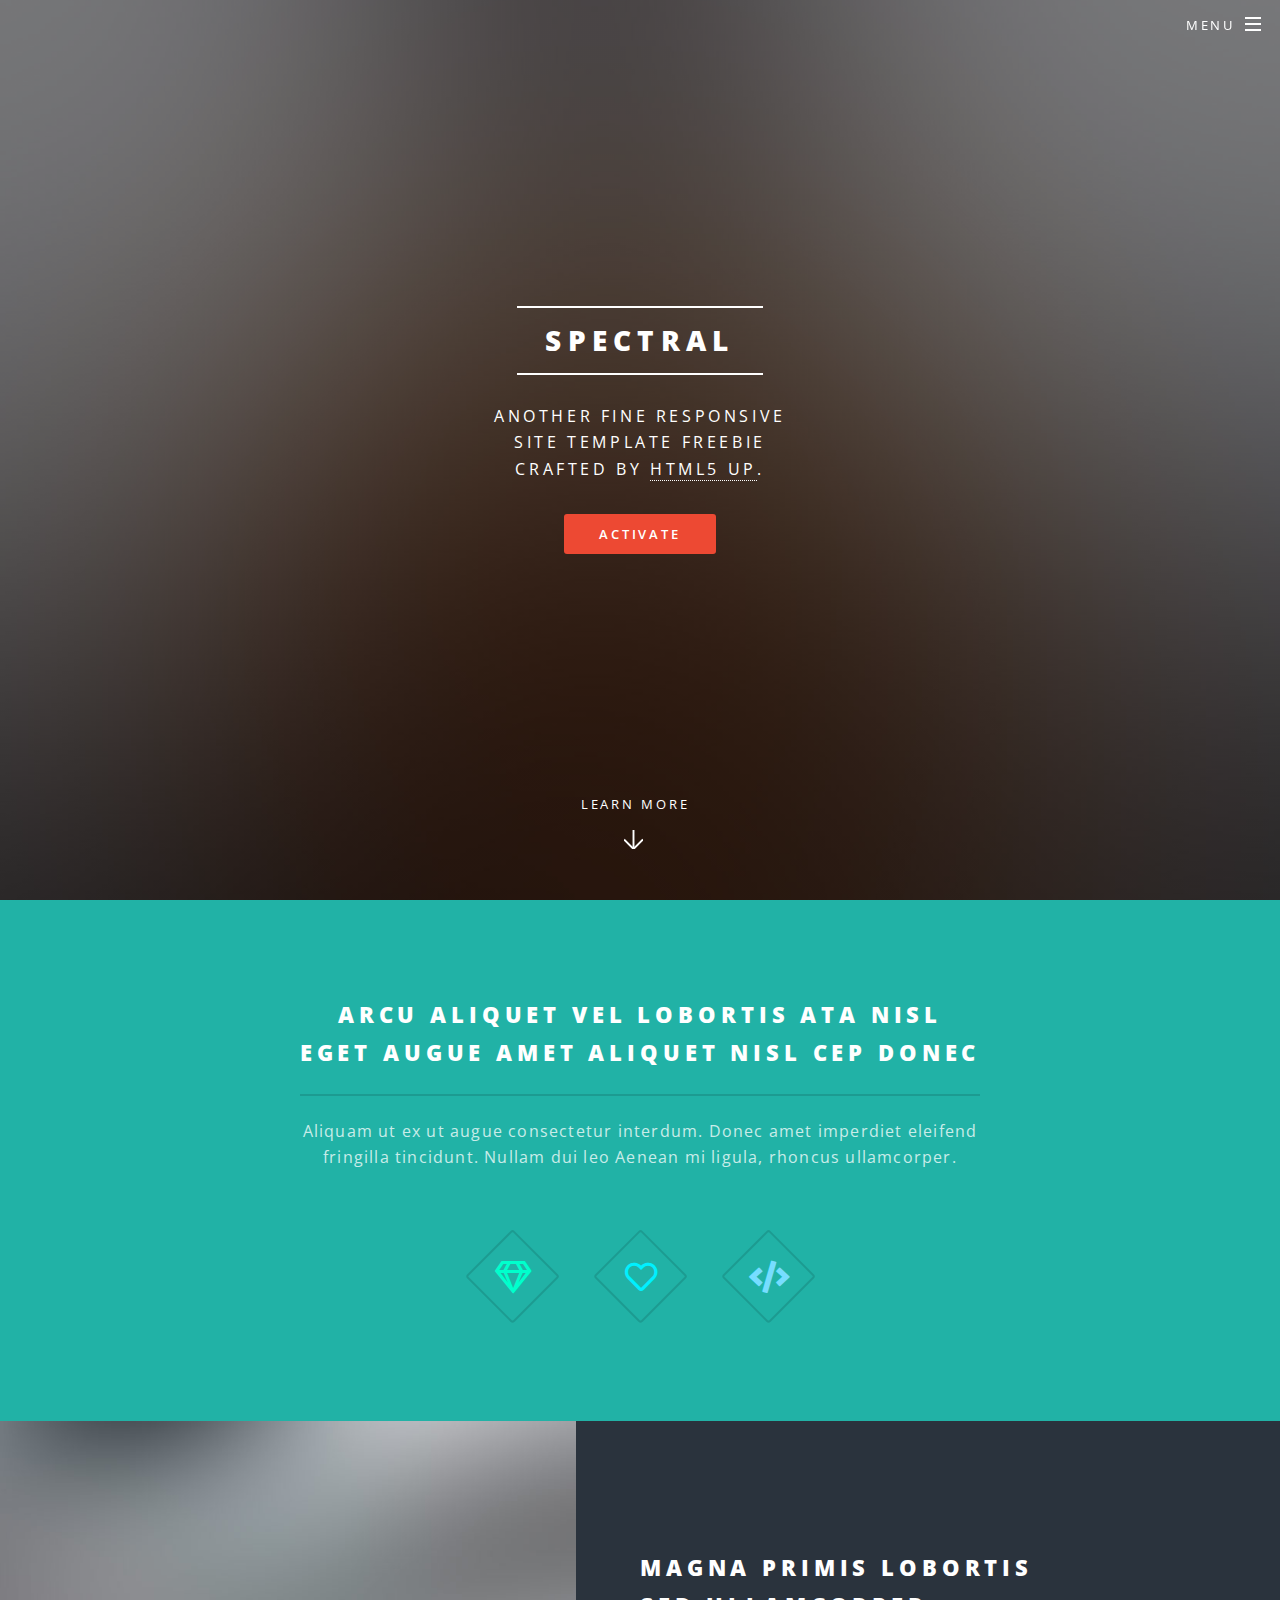
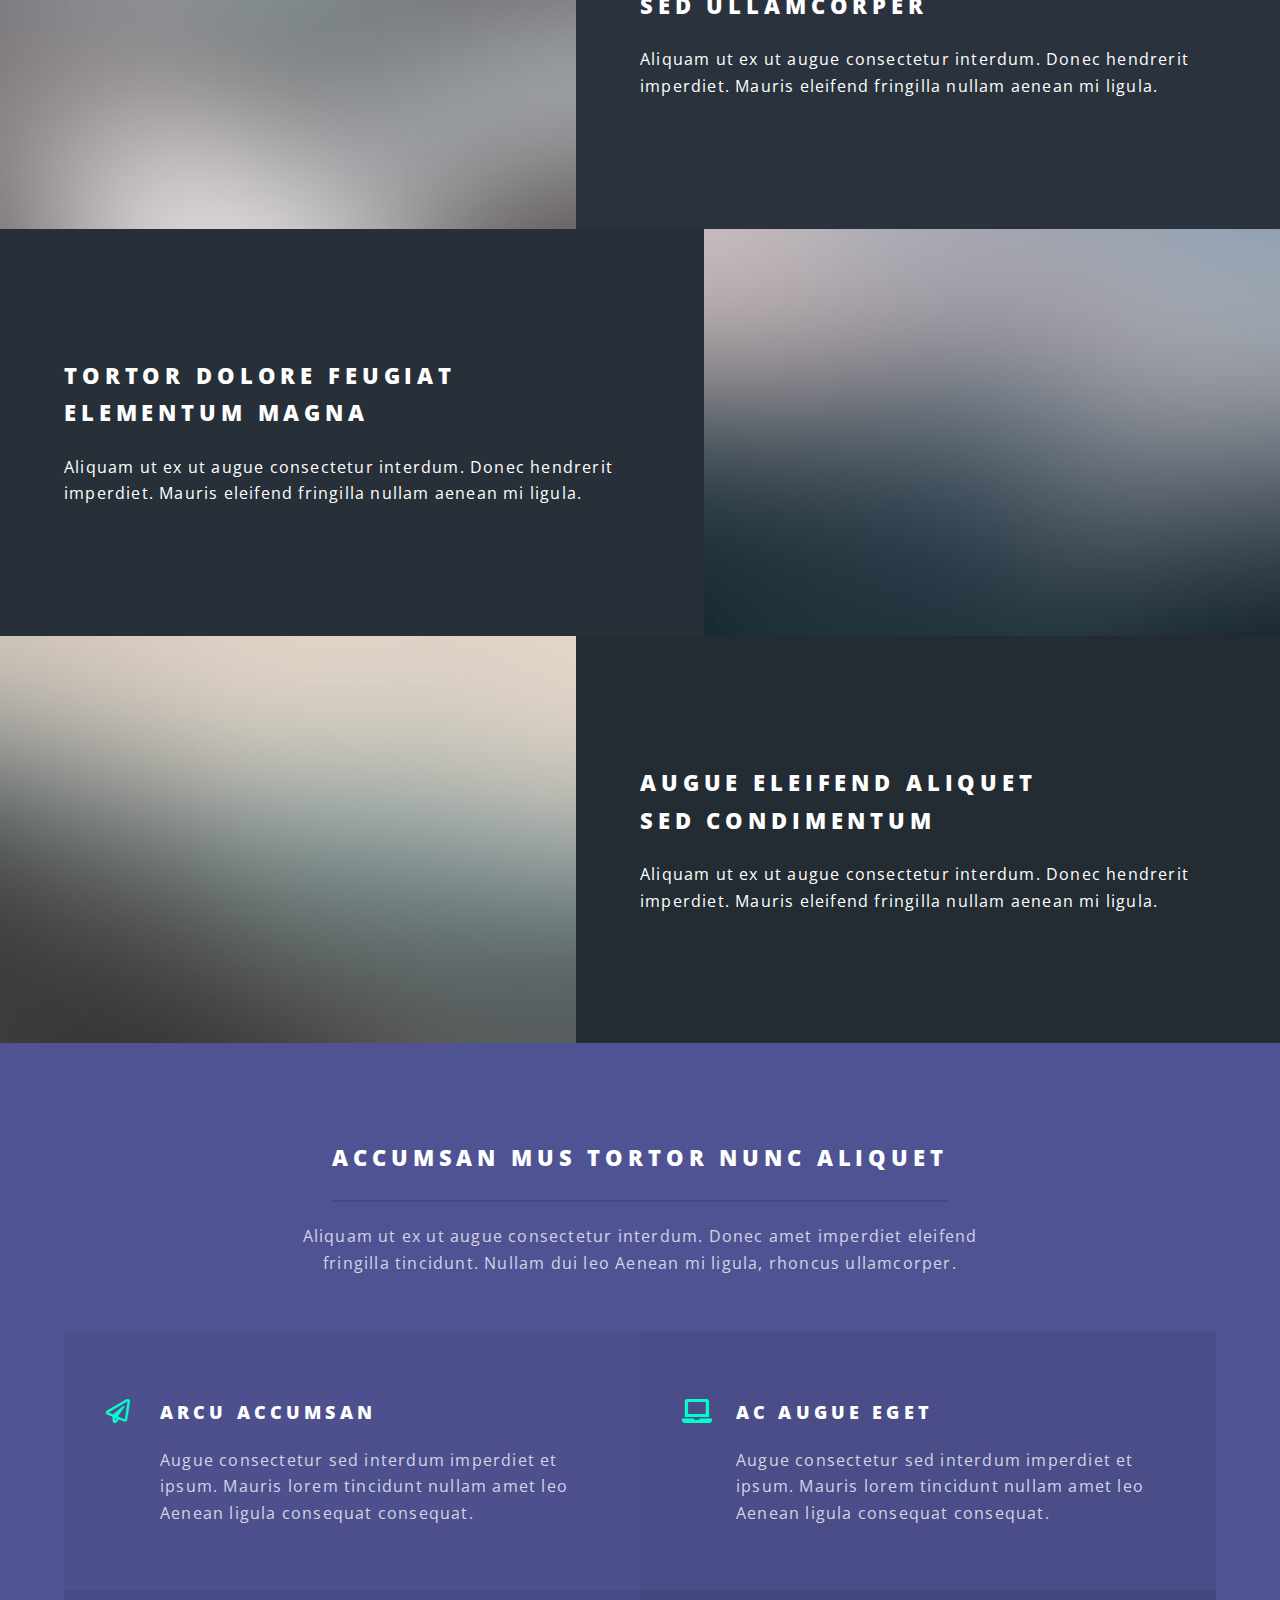
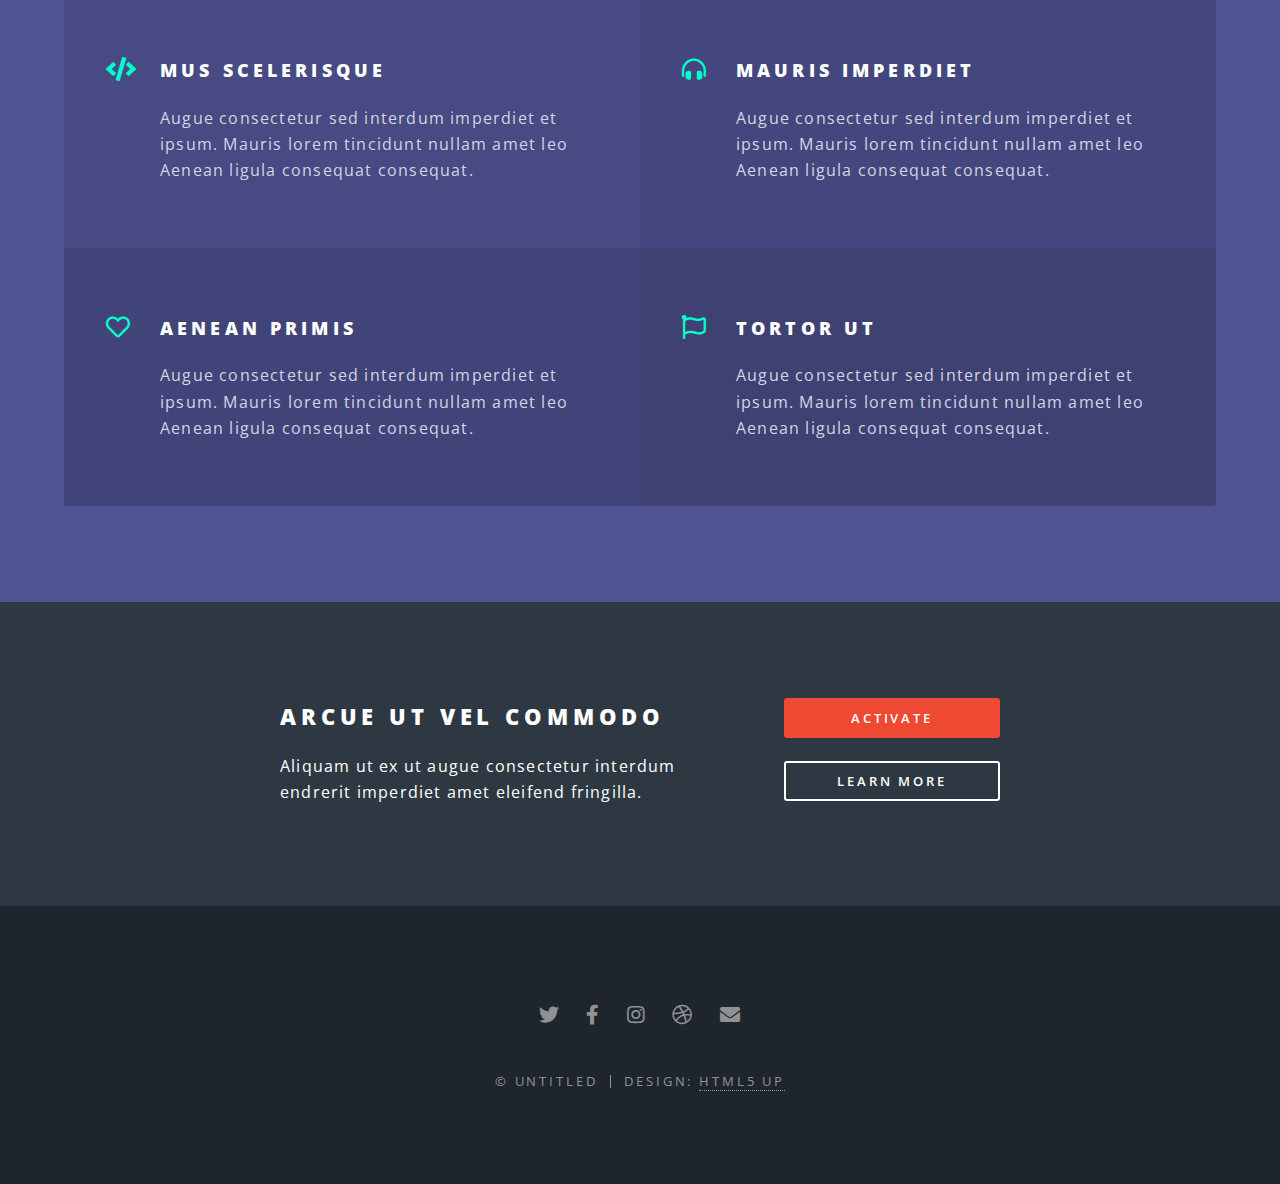
<file: html5up-spectral/index.html>
<!DOCTYPE HTML>
<!--
	Spectral by HTML5 UP
	html5up.net | @ajlkn
	Free for personal and commercial use under the CCA 3.0 license (html5up.net/license)
-->
<html>
	<head>
		<title>Spectral</title>
		<meta charset="utf-8" />
		<meta name="viewport" content="width=device-width, initial-scale=1, user-scalable=no" />
		<link rel="stylesheet" href="assets/css/main.css" />
		<noscript><link rel="stylesheet" href="assets/css/noscript.css" /></noscript>
	</head>
	<body class="landing is-preload">

		<!-- Page Wrapper -->
			<div id="page-wrapper">

				<!-- Header -->
					<header id="header" class="alt">
						<h1><a href="index.html">Spectral</a></h1>
						<nav id="nav">
							<ul>
								<li class="special">
									<a href="#menu" class="menuToggle"><span>Menu</span></a>
									<div id="menu">
										<ul>
											<li><a href="index.html">Home</a></li>
											<li><a href="generic.html">Generic</a></li>
											<li><a href="elements.html">Elements</a></li>
											<li><a href="#">Sign Up</a></li>
											<li><a href="#">Log In</a></li>
										</ul>
									</div>
								</li>
							</ul>
						</nav>
					</header>

				<!-- Banner -->
					<section id="banner">
						<div class="inner">
							<h2>Spectral</h2>
							<p>Another fine responsive<br />
							site template freebie<br />
							crafted by <a href="http://html5up.net">HTML5 UP</a>.</p>
							<ul class="actions special">
								<li><a href="#" class="button primary">Activate</a></li>
							</ul>
						</div>
						<a href="#one" class="more scrolly">Learn More</a>
					</section>

				<!-- One -->
					<section id="one" class="wrapper style1 special">
						<div class="inner">
							<header class="major">
								<h2>Arcu aliquet vel lobortis ata nisl<br />
								eget augue amet aliquet nisl cep donec</h2>
								<p>Aliquam ut ex ut augue consectetur interdum. Donec amet imperdiet eleifend<br />
								fringilla tincidunt. Nullam dui leo Aenean mi ligula, rhoncus ullamcorper.</p>
							</header>
							<ul class="icons major">
								<li><span class="icon fa-gem major style1"><span class="label">Lorem</span></span></li>
								<li><span class="icon fa-heart major style2"><span class="label">Ipsum</span></span></li>
								<li><span class="icon solid fa-code major style3"><span class="label">Dolor</span></span></li>
							</ul>
						</div>
					</section>

				<!-- Two -->
					<section id="two" class="wrapper alt style2">
						<section class="spotlight">
							<div class="image"><img src="images/pic01.jpg" alt="" /></div><div class="content">
								<h2>Magna primis lobortis<br />
								sed ullamcorper</h2>
								<p>Aliquam ut ex ut augue consectetur interdum. Donec hendrerit imperdiet. Mauris eleifend fringilla nullam aenean mi ligula.</p>
							</div>
						</section>
						<section class="spotlight">
							<div class="image"><img src="images/pic02.jpg" alt="" /></div><div class="content">
								<h2>Tortor dolore feugiat<br />
								elementum magna</h2>
								<p>Aliquam ut ex ut augue consectetur interdum. Donec hendrerit imperdiet. Mauris eleifend fringilla nullam aenean mi ligula.</p>
							</div>
						</section>
						<section class="spotlight">
							<div class="image"><img src="images/pic03.jpg" alt="" /></div><div class="content">
								<h2>Augue eleifend aliquet<br />
								sed condimentum</h2>
								<p>Aliquam ut ex ut augue consectetur interdum. Donec hendrerit imperdiet. Mauris eleifend fringilla nullam aenean mi ligula.</p>
							</div>
						</section>
					</section>

				<!-- Three -->
					<section id="three" class="wrapper style3 special">
						<div class="inner">
							<header class="major">
								<h2>Accumsan mus tortor nunc aliquet</h2>
								<p>Aliquam ut ex ut augue consectetur interdum. Donec amet imperdiet eleifend<br />
								fringilla tincidunt. Nullam dui leo Aenean mi ligula, rhoncus ullamcorper.</p>
							</header>
							<ul class="features">
								<li class="icon fa-paper-plane">
									<h3>Arcu accumsan</h3>
									<p>Augue consectetur sed interdum imperdiet et ipsum. Mauris lorem tincidunt nullam amet leo Aenean ligula consequat consequat.</p>
								</li>
								<li class="icon solid fa-laptop">
									<h3>Ac Augue Eget</h3>
									<p>Augue consectetur sed interdum imperdiet et ipsum. Mauris lorem tincidunt nullam amet leo Aenean ligula consequat consequat.</p>
								</li>
								<li class="icon solid fa-code">
									<h3>Mus Scelerisque</h3>
									<p>Augue consectetur sed interdum imperdiet et ipsum. Mauris lorem tincidunt nullam amet leo Aenean ligula consequat consequat.</p>
								</li>
								<li class="icon solid fa-headphones-alt">
									<h3>Mauris Imperdiet</h3>
									<p>Augue consectetur sed interdum imperdiet et ipsum. Mauris lorem tincidunt nullam amet leo Aenean ligula consequat consequat.</p>
								</li>
								<li class="icon fa-heart">
									<h3>Aenean Primis</h3>
									<p>Augue consectetur sed interdum imperdiet et ipsum. Mauris lorem tincidunt nullam amet leo Aenean ligula consequat consequat.</p>
								</li>
								<li class="icon fa-flag">
									<h3>Tortor Ut</h3>
									<p>Augue consectetur sed interdum imperdiet et ipsum. Mauris lorem tincidunt nullam amet leo Aenean ligula consequat consequat.</p>
								</li>
							</ul>
						</div>
					</section>

				<!-- CTA -->
					<section id="cta" class="wrapper style4">
						<div class="inner">
							<header>
								<h2>Arcue ut vel commodo</h2>
								<p>Aliquam ut ex ut augue consectetur interdum endrerit imperdiet amet eleifend fringilla.</p>
							</header>
							<ul class="actions stacked">
								<li><a href="#" class="button fit primary">Activate</a></li>
								<li><a href="#" class="button fit">Learn More</a></li>
							</ul>
						</div>
					</section>

				<!-- Footer -->
					<footer id="footer">
						<ul class="icons">
							<li><a href="#" class="icon brands fa-twitter"><span class="label">Twitter</span></a></li>
							<li><a href="#" class="icon brands fa-facebook-f"><span class="label">Facebook</span></a></li>
							<li><a href="#" class="icon brands fa-instagram"><span class="label">Instagram</span></a></li>
							<li><a href="#" class="icon brands fa-dribbble"><span class="label">Dribbble</span></a></li>
							<li><a href="#" class="icon solid fa-envelope"><span class="label">Email</span></a></li>
						</ul>
						<ul class="copyright">
							<li>&copy; Untitled</li><li>Design: <a href="http://html5up.net">HTML5 UP</a></li>
						</ul>
					</footer>

			</div>

		<!-- Scripts -->
			<script src="assets/js/jquery.min.js"></script>
			<script src="assets/js/jquery.scrollex.min.js"></script>
			<script src="assets/js/jquery.scrolly.min.js"></script>
			<script src="assets/js/browser.min.js"></script>
			<script src="assets/js/breakpoints.min.js"></script>
			<script src="assets/js/util.js"></script>
			<script src="assets/js/main.js"></script>

	</body>
</html>
</file>
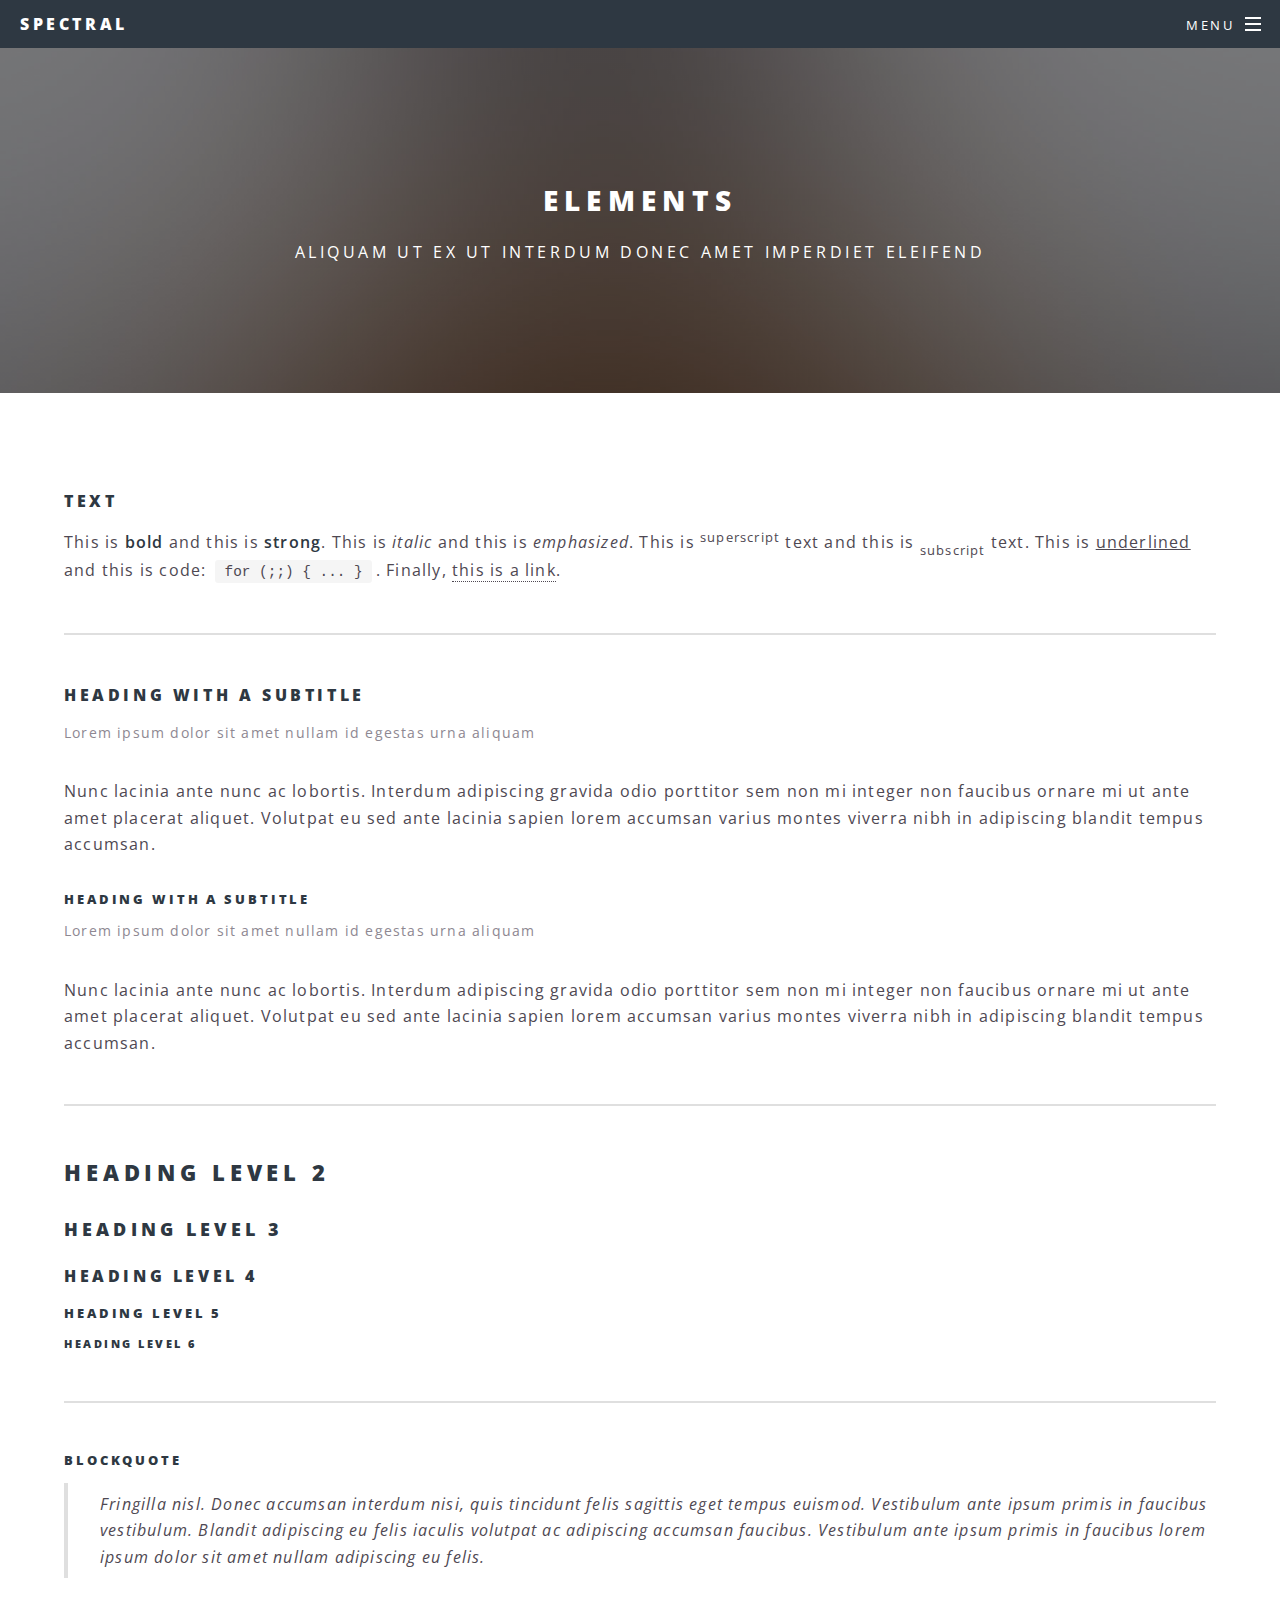
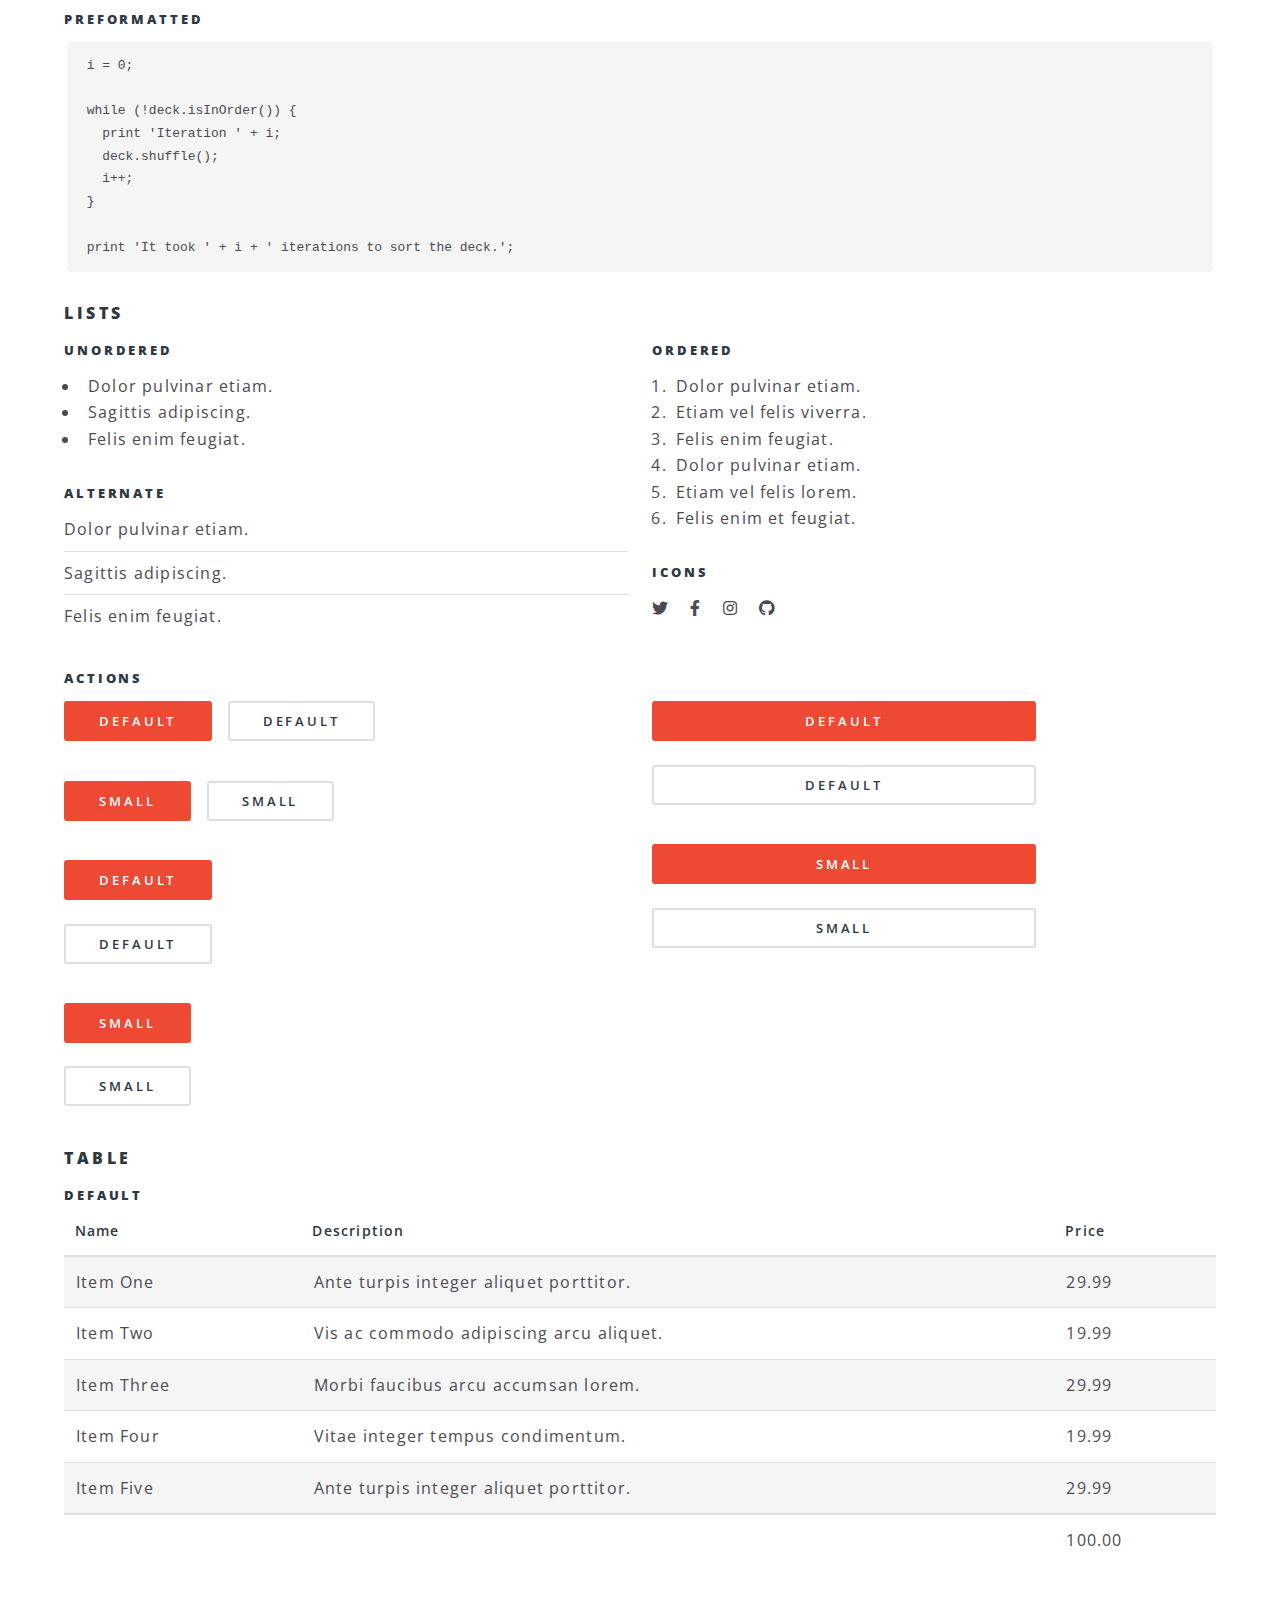
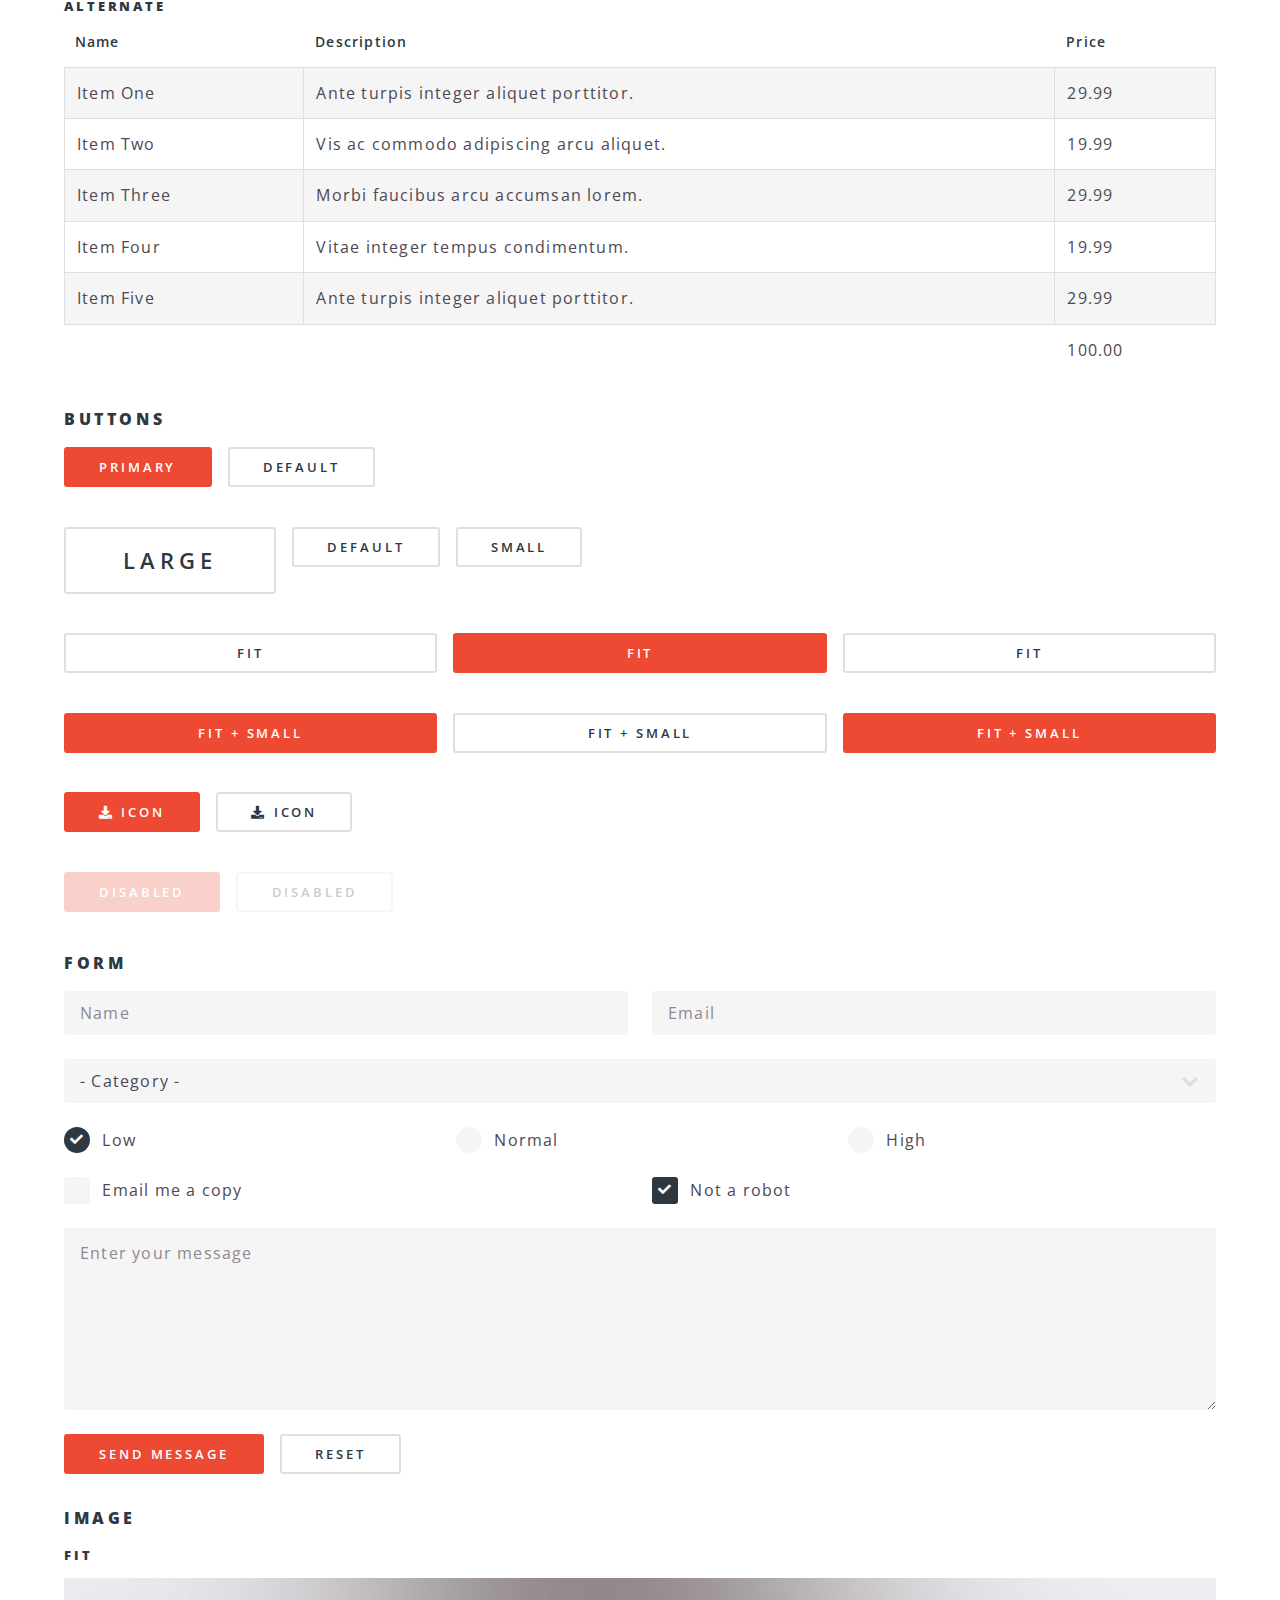
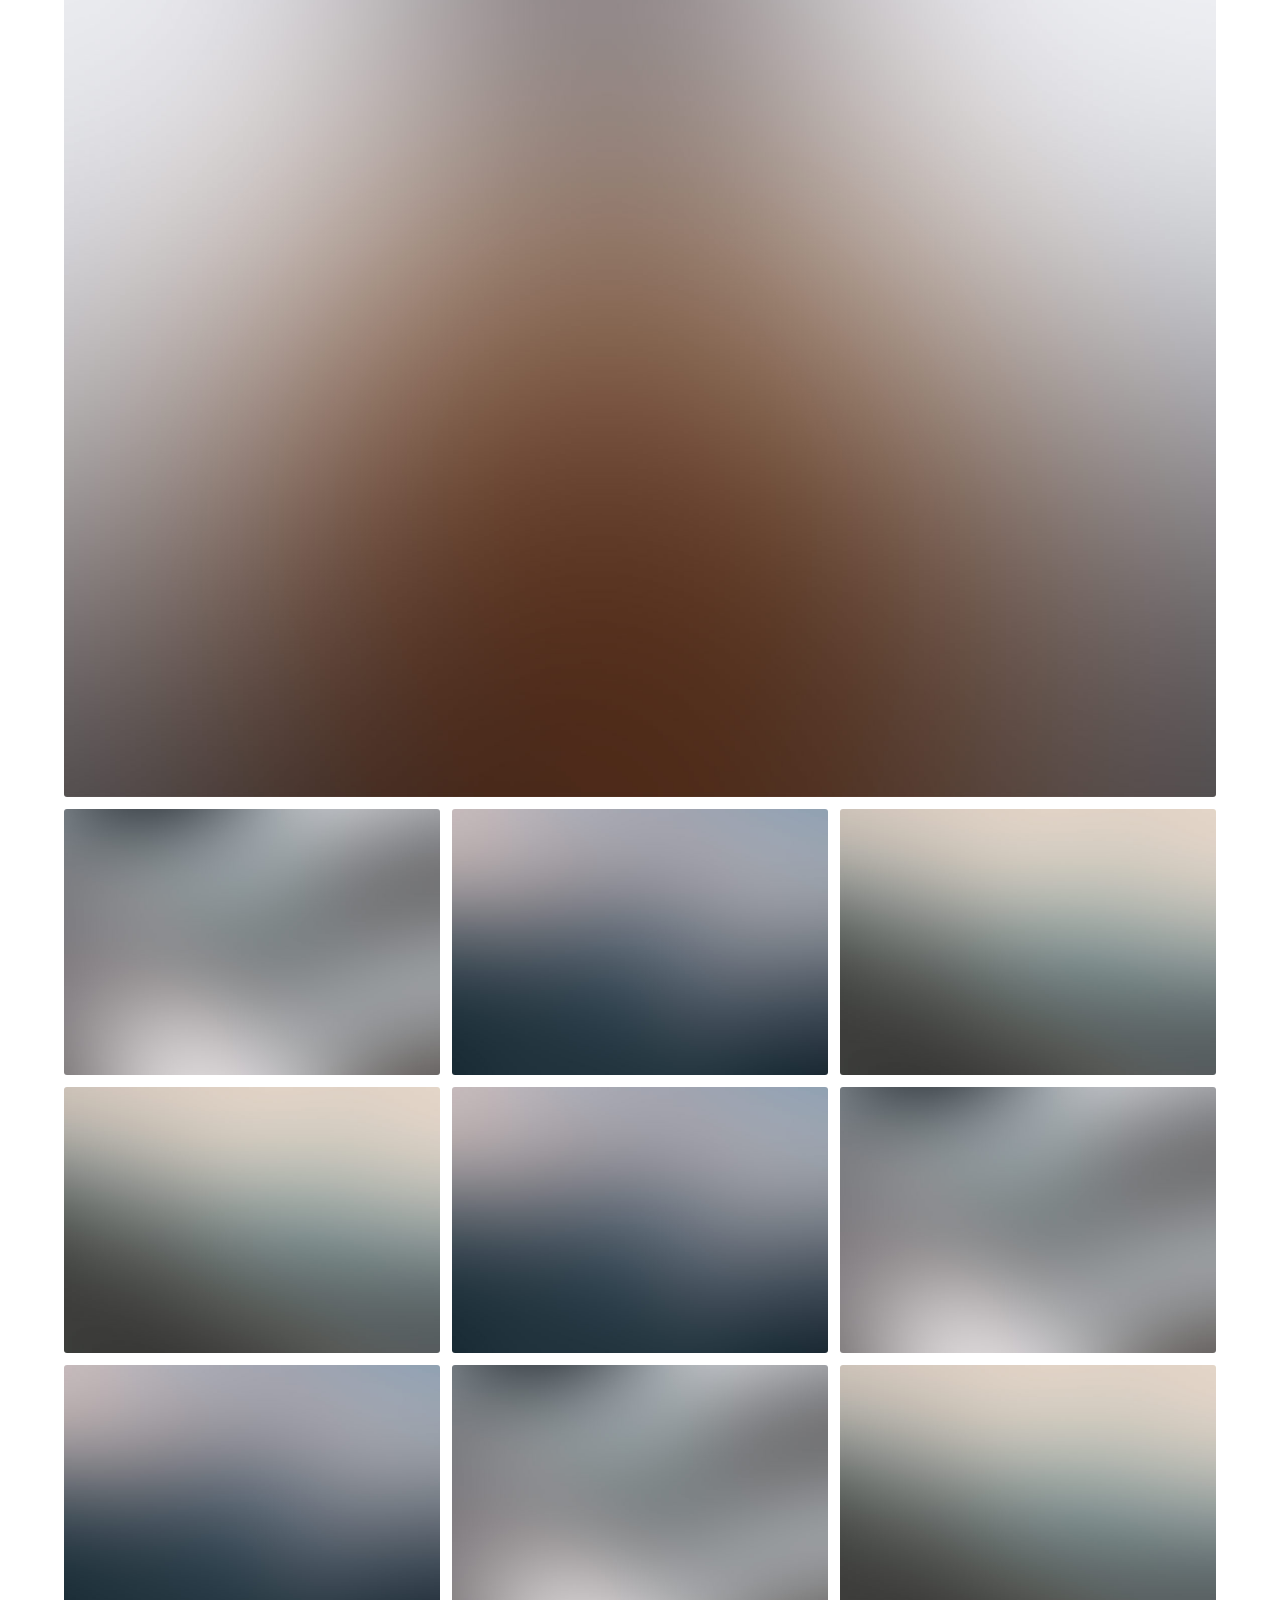
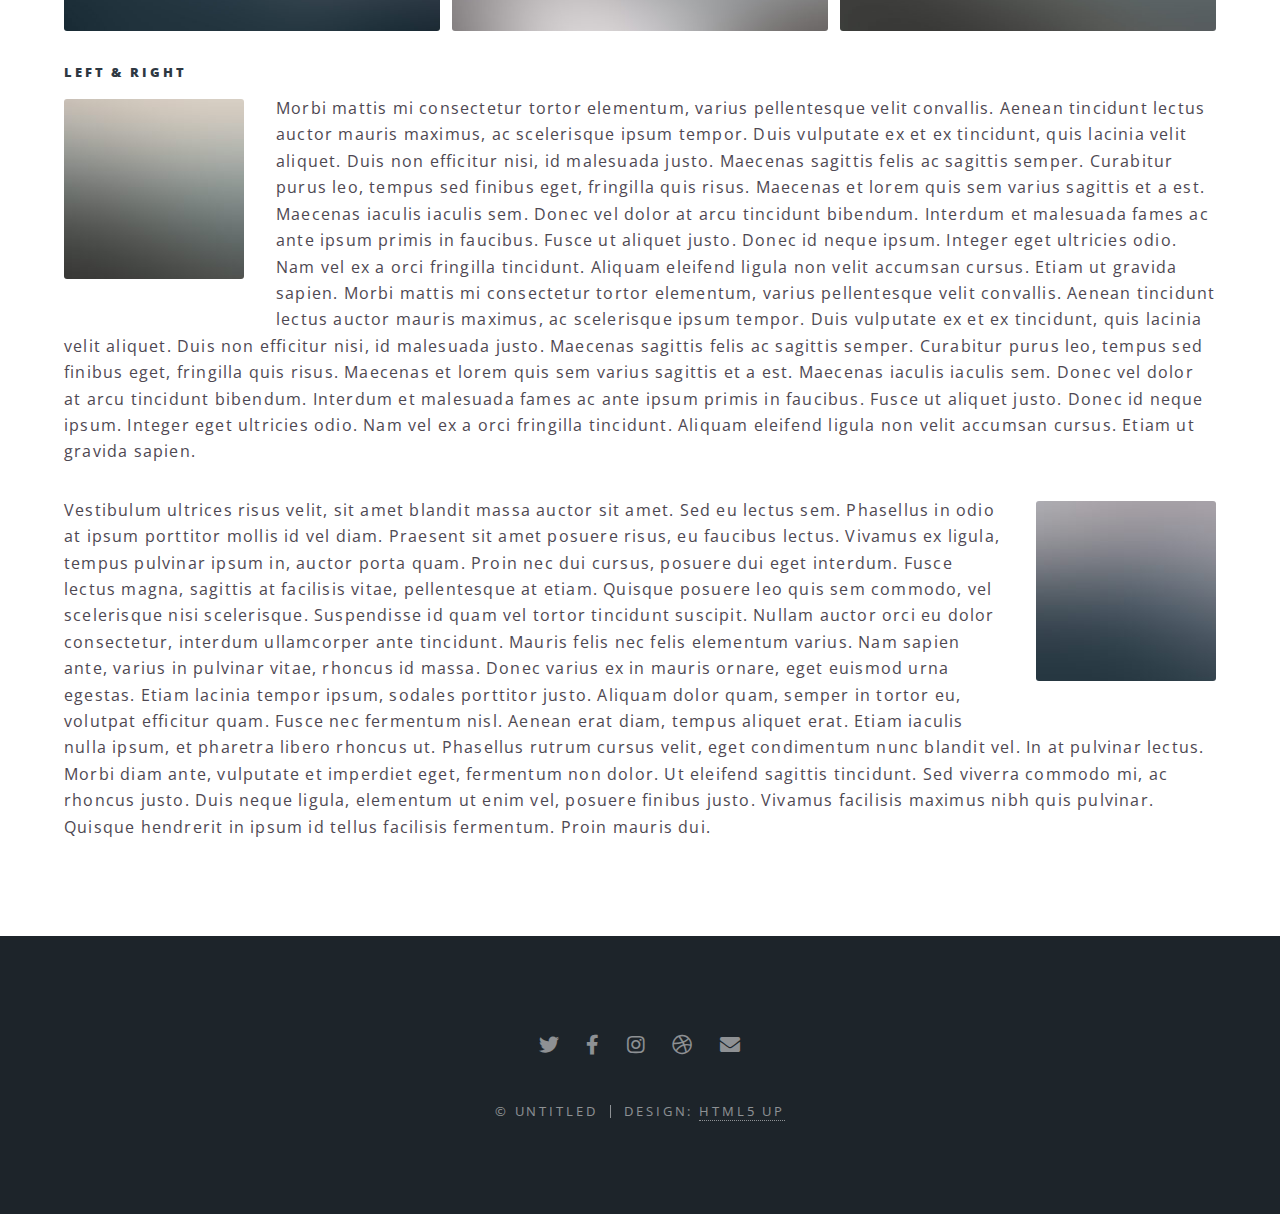
<file: html5up-spectral/elements.html>
<!DOCTYPE HTML>
<!--
	Spectral by HTML5 UP
	html5up.net | @ajlkn
	Free for personal and commercial use under the CCA 3.0 license (html5up.net/license)
-->
<html>
	<head>
		<title>Elements - Spectral by HTML5 UP</title>
		<meta charset="utf-8" />
		<meta name="viewport" content="width=device-width, initial-scale=1, user-scalable=no" />
		<link rel="stylesheet" href="assets/css/main.css" />
		<noscript><link rel="stylesheet" href="assets/css/noscript.css" /></noscript>
	</head>
	<body class="is-preload">

		<!-- Page Wrapper -->
			<div id="page-wrapper">

				<!-- Header -->
					<header id="header">
						<h1><a href="index.html">Spectral</a></h1>
						<nav id="nav">
							<ul>
								<li class="special">
									<a href="#menu" class="menuToggle"><span>Menu</span></a>
									<div id="menu">
										<ul>
											<li><a href="index.html">Home</a></li>
											<li><a href="generic.html">Generic</a></li>
											<li><a href="elements.html">Elements</a></li>
											<li><a href="#">Sign Up</a></li>
											<li><a href="#">Log In</a></li>
										</ul>
									</div>
								</li>
							</ul>
						</nav>
					</header>

				<!-- Main -->
					<article id="main">
						<header>
							<h2>Elements</h2>
							<p>Aliquam ut ex ut interdum donec amet imperdiet eleifend</p>
						</header>
						<section class="wrapper style5">
							<div class="inner">

								<section>
									<h4>Text</h4>
									<p>This is <b>bold</b> and this is <strong>strong</strong>. This is <i>italic</i> and this is <em>emphasized</em>.
									This is <sup>superscript</sup> text and this is <sub>subscript</sub> text.
									This is <u>underlined</u> and this is code: <code>for (;;) { ... }</code>. Finally, <a href="#">this is a link</a>.</p>
									<hr />
									<header>
										<h4>Heading with a Subtitle</h4>
										<p>Lorem ipsum dolor sit amet nullam id egestas urna aliquam</p>
									</header>
									<p>Nunc lacinia ante nunc ac lobortis. Interdum adipiscing gravida odio porttitor sem non mi integer non faucibus ornare mi ut ante amet placerat aliquet. Volutpat eu sed ante lacinia sapien lorem accumsan varius montes viverra nibh in adipiscing blandit tempus accumsan.</p>
									<header>
										<h5>Heading with a Subtitle</h5>
										<p>Lorem ipsum dolor sit amet nullam id egestas urna aliquam</p>
									</header>
									<p>Nunc lacinia ante nunc ac lobortis. Interdum adipiscing gravida odio porttitor sem non mi integer non faucibus ornare mi ut ante amet placerat aliquet. Volutpat eu sed ante lacinia sapien lorem accumsan varius montes viverra nibh in adipiscing blandit tempus accumsan.</p>
									<hr />
									<h2>Heading Level 2</h2>
									<h3>Heading Level 3</h3>
									<h4>Heading Level 4</h4>
									<h5>Heading Level 5</h5>
									<h6>Heading Level 6</h6>
									<hr />
									<h5>Blockquote</h5>
									<blockquote>Fringilla nisl. Donec accumsan interdum nisi, quis tincidunt felis sagittis eget tempus euismod. Vestibulum ante ipsum primis in faucibus vestibulum. Blandit adipiscing eu felis iaculis volutpat ac adipiscing accumsan faucibus. Vestibulum ante ipsum primis in faucibus lorem ipsum dolor sit amet nullam adipiscing eu felis.</blockquote>
									<h5>Preformatted</h5>
									<pre><code>i = 0;

while (!deck.isInOrder()) {
  print 'Iteration ' + i;
  deck.shuffle();
  i++;
}

print 'It took ' + i + ' iterations to sort the deck.';</code></pre>
								</section>

								<section>
									<h4>Lists</h4>
									<div class="row">
										<div class="col-6 col-12-medium">
											<h5>Unordered</h5>
											<ul>
												<li>Dolor pulvinar etiam.</li>
												<li>Sagittis adipiscing.</li>
												<li>Felis enim feugiat.</li>
											</ul>
											<h5>Alternate</h5>
											<ul class="alt">
												<li>Dolor pulvinar etiam.</li>
												<li>Sagittis adipiscing.</li>
												<li>Felis enim feugiat.</li>
											</ul>
										</div>
										<div class="col-6 col-12-medium">
											<h5>Ordered</h5>
											<ol>
												<li>Dolor pulvinar etiam.</li>
												<li>Etiam vel felis viverra.</li>
												<li>Felis enim feugiat.</li>
												<li>Dolor pulvinar etiam.</li>
												<li>Etiam vel felis lorem.</li>
												<li>Felis enim et feugiat.</li>
											</ol>
											<h5>Icons</h5>
											<ul class="icons">
												<li><a href="#" class="icon brands fa-twitter"><span class="label">Twitter</span></a></li>
												<li><a href="#" class="icon brands fa-facebook-f"><span class="label">Facebook</span></a></li>
												<li><a href="#" class="icon brands fa-instagram"><span class="label">Instagram</span></a></li>
												<li><a href="#" class="icon brands fa-github"><span class="label">Github</span></a></li>
											</ul>
										</div>
									</div>
									<h5>Actions</h5>
									<div class="row">
										<div class="col-6 col-12-medium">
											<ul class="actions">
												<li><a href="#" class="button primary">Default</a></li>
												<li><a href="#" class="button">Default</a></li>
											</ul>
											<ul class="actions small">
												<li><a href="#" class="button primary small">Small</a></li>
												<li><a href="#" class="button small">Small</a></li>
											</ul>
											<ul class="actions stacked">
												<li><a href="#" class="button primary">Default</a></li>
												<li><a href="#" class="button">Default</a></li>
											</ul>
											<ul class="actions stacked">
												<li><a href="#" class="button primary small">Small</a></li>
												<li><a href="#" class="button small">Small</a></li>
											</ul>
										</div>
										<div class="col-6 col-12-medium">
											<ul class="actions stacked">
												<li><a href="#" class="button primary fit">Default</a></li>
												<li><a href="#" class="button fit">Default</a></li>
											</ul>
											<ul class="actions stacked">
												<li><a href="#" class="button primary small fit">Small</a></li>
												<li><a href="#" class="button small fit">Small</a></li>
											</ul>
										</div>
									</div>
								</section>

								<section>
									<h4>Table</h4>
									<h5>Default</h5>
									<div class="table-wrapper">
										<table>
											<thead>
												<tr>
													<th>Name</th>
													<th>Description</th>
													<th>Price</th>
												</tr>
											</thead>
											<tbody>
												<tr>
													<td>Item One</td>
													<td>Ante turpis integer aliquet porttitor.</td>
													<td>29.99</td>
												</tr>
												<tr>
													<td>Item Two</td>
													<td>Vis ac commodo adipiscing arcu aliquet.</td>
													<td>19.99</td>
												</tr>
												<tr>
													<td>Item Three</td>
													<td> Morbi faucibus arcu accumsan lorem.</td>
													<td>29.99</td>
												</tr>
												<tr>
													<td>Item Four</td>
													<td>Vitae integer tempus condimentum.</td>
													<td>19.99</td>
												</tr>
												<tr>
													<td>Item Five</td>
													<td>Ante turpis integer aliquet porttitor.</td>
													<td>29.99</td>
												</tr>
											</tbody>
											<tfoot>
												<tr>
													<td colspan="2"></td>
													<td>100.00</td>
												</tr>
											</tfoot>
										</table>
									</div>

									<h5>Alternate</h5>
									<div class="table-wrapper">
										<table class="alt">
											<thead>
												<tr>
													<th>Name</th>
													<th>Description</th>
													<th>Price</th>
												</tr>
											</thead>
											<tbody>
												<tr>
													<td>Item One</td>
													<td>Ante turpis integer aliquet porttitor.</td>
													<td>29.99</td>
												</tr>
												<tr>
													<td>Item Two</td>
													<td>Vis ac commodo adipiscing arcu aliquet.</td>
													<td>19.99</td>
												</tr>
												<tr>
													<td>Item Three</td>
													<td> Morbi faucibus arcu accumsan lorem.</td>
													<td>29.99</td>
												</tr>
												<tr>
													<td>Item Four</td>
													<td>Vitae integer tempus condimentum.</td>
													<td>19.99</td>
												</tr>
												<tr>
													<td>Item Five</td>
													<td>Ante turpis integer aliquet porttitor.</td>
													<td>29.99</td>
												</tr>
											</tbody>
											<tfoot>
												<tr>
													<td colspan="2"></td>
													<td>100.00</td>
												</tr>
											</tfoot>
										</table>
									</div>
								</section>

								<section>
									<h4>Buttons</h4>
									<ul class="actions">
										<li><a href="#" class="button primary">Primary</a></li>
										<li><a href="#" class="button">Default</a></li>
									</ul>
									<ul class="actions">
										<li><a href="#" class="button large">Large</a></li>
										<li><a href="#" class="button">Default</a></li>
										<li><a href="#" class="button small">Small</a></li>
									</ul>
									<ul class="actions fit">
										<li><a href="#" class="button fit">Fit</a></li>
										<li><a href="#" class="button primary fit">Fit</a></li>
										<li><a href="#" class="button fit">Fit</a></li>
									</ul>
									<ul class="actions fit small">
										<li><a href="#" class="button primary fit small">Fit + Small</a></li>
										<li><a href="#" class="button fit small">Fit + Small</a></li>
										<li><a href="#" class="button primary fit small">Fit + Small</a></li>
									</ul>
									<ul class="actions">
										<li><a href="#" class="button primary icon solid fa-download">Icon</a></li>
										<li><a href="#" class="button icon solid fa-download">Icon</a></li>
									</ul>
									<ul class="actions">
										<li><span class="button primary disabled">Disabled</span></li>
										<li><span class="button disabled">Disabled</span></li>
									</ul>
								</section>

								<section>
									<h4>Form</h4>
									<form method="post" action="#">
										<div class="row gtr-uniform">
											<div class="col-6 col-12-xsmall">
												<input type="text" name="demo-name" id="demo-name" value="" placeholder="Name" />
											</div>
											<div class="col-6 col-12-xsmall">
												<input type="email" name="demo-email" id="demo-email" value="" placeholder="Email" />
											</div>
											<div class="col-12">
												<select name="demo-category" id="demo-category">
													<option value="">- Category -</option>
													<option value="1">Manufacturing</option>
													<option value="1">Shipping</option>
													<option value="1">Administration</option>
													<option value="1">Human Resources</option>
												</select>
											</div>
											<div class="col-4 col-12-small">
												<input type="radio" id="demo-priority-low" name="demo-priority" checked>
												<label for="demo-priority-low">Low</label>
											</div>
											<div class="col-4 col-12-small">
												<input type="radio" id="demo-priority-normal" name="demo-priority">
												<label for="demo-priority-normal">Normal</label>
											</div>
											<div class="col-4 col-12-small">
												<input type="radio" id="demo-priority-high" name="demo-priority">
												<label for="demo-priority-high">High</label>
											</div>
											<div class="col-6 col-12-small">
												<input type="checkbox" id="demo-copy" name="demo-copy">
												<label for="demo-copy">Email me a copy</label>
											</div>
											<div class="col-6 col-12-small">
												<input type="checkbox" id="demo-human" name="demo-human" checked>
												<label for="demo-human">Not a robot</label>
											</div>
											<div class="col-12">
												<textarea name="demo-message" id="demo-message" placeholder="Enter your message" rows="6"></textarea>
											</div>
											<div class="col-12">
												<ul class="actions">
													<li><input type="submit" value="Send Message" class="primary" /></li>
													<li><input type="reset" value="Reset" /></li>
												</ul>
											</div>
										</div>
									</form>
								</section>

								<section>
									<h4>Image</h4>
									<h5>Fit</h5>
									<div class="box alt">
										<div class="row gtr-50 gtr-uniform">
											<div class="col-12"><span class="image fit"><img src="images/banner.jpg" alt="" /></span></div>
											<div class="col-4"><span class="image fit"><img src="images/pic01.jpg" alt="" /></span></div>
											<div class="col-4"><span class="image fit"><img src="images/pic02.jpg" alt="" /></span></div>
											<div class="col-4"><span class="image fit"><img src="images/pic03.jpg" alt="" /></span></div>
											<div class="col-4"><span class="image fit"><img src="images/pic03.jpg" alt="" /></span></div>
											<div class="col-4"><span class="image fit"><img src="images/pic02.jpg" alt="" /></span></div>
											<div class="col-4"><span class="image fit"><img src="images/pic01.jpg" alt="" /></span></div>
											<div class="col-4"><span class="image fit"><img src="images/pic02.jpg" alt="" /></span></div>
											<div class="col-4"><span class="image fit"><img src="images/pic01.jpg" alt="" /></span></div>
											<div class="col-4"><span class="image fit"><img src="images/pic03.jpg" alt="" /></span></div>
										</div>
									</div>
									<h5>Left &amp; Right</h5>
									<p><span class="image left"><img src="images/pic04.jpg" alt="" /></span>Morbi mattis mi consectetur tortor elementum, varius pellentesque velit convallis. Aenean tincidunt lectus auctor mauris maximus, ac scelerisque ipsum tempor. Duis vulputate ex et ex tincidunt, quis lacinia velit aliquet. Duis non efficitur nisi, id malesuada justo. Maecenas sagittis felis ac sagittis semper. Curabitur purus leo, tempus sed finibus eget, fringilla quis risus. Maecenas et lorem quis sem varius sagittis et a est. Maecenas iaculis iaculis sem. Donec vel dolor at arcu tincidunt bibendum. Interdum et malesuada fames ac ante ipsum primis in faucibus. Fusce ut aliquet justo. Donec id neque ipsum. Integer eget ultricies odio. Nam vel ex a orci fringilla tincidunt. Aliquam eleifend ligula non velit accumsan cursus. Etiam ut gravida sapien. Morbi mattis mi consectetur tortor elementum, varius pellentesque velit convallis. Aenean tincidunt lectus auctor mauris maximus, ac scelerisque ipsum tempor. Duis vulputate ex et ex tincidunt, quis lacinia velit aliquet. Duis non efficitur nisi, id malesuada justo. Maecenas sagittis felis ac sagittis semper. Curabitur purus leo, tempus sed finibus eget, fringilla quis risus. Maecenas et lorem quis sem varius sagittis et a est. Maecenas iaculis iaculis sem. Donec vel dolor at arcu tincidunt bibendum. Interdum et malesuada fames ac ante ipsum primis in faucibus. Fusce ut aliquet justo. Donec id neque ipsum. Integer eget ultricies odio. Nam vel ex a orci fringilla tincidunt. Aliquam eleifend ligula non velit accumsan cursus. Etiam ut gravida sapien.</p>
									<p><span class="image right"><img src="images/pic05.jpg" alt="" /></span>Vestibulum ultrices risus velit, sit amet blandit massa auctor sit amet. Sed eu lectus sem. Phasellus in odio at ipsum porttitor mollis id vel diam. Praesent sit amet posuere risus, eu faucibus lectus. Vivamus ex ligula, tempus pulvinar ipsum in, auctor porta quam. Proin nec dui cursus, posuere dui eget interdum. Fusce lectus magna, sagittis at facilisis vitae, pellentesque at etiam. Quisque posuere leo quis sem commodo, vel scelerisque nisi scelerisque. Suspendisse id quam vel tortor tincidunt suscipit. Nullam auctor orci eu dolor consectetur, interdum ullamcorper ante tincidunt. Mauris felis nec felis elementum varius. Nam sapien ante, varius in pulvinar vitae, rhoncus id massa. Donec varius ex in mauris ornare, eget euismod urna egestas. Etiam lacinia tempor ipsum, sodales porttitor justo. Aliquam dolor quam, semper in tortor eu, volutpat efficitur quam. Fusce nec fermentum nisl. Aenean erat diam, tempus aliquet erat. Etiam iaculis nulla ipsum, et pharetra libero rhoncus ut. Phasellus rutrum cursus velit, eget condimentum nunc blandit vel. In at pulvinar lectus. Morbi diam ante, vulputate et imperdiet eget, fermentum non dolor. Ut eleifend sagittis tincidunt. Sed viverra commodo mi, ac rhoncus justo. Duis neque ligula, elementum ut enim vel, posuere finibus justo. Vivamus facilisis maximus nibh quis pulvinar. Quisque hendrerit in ipsum id tellus facilisis fermentum. Proin mauris dui.</p>
								</section>

							</div>
						</section>
					</article>

				<!-- Footer -->
					<footer id="footer">
						<ul class="icons">
							<li><a href="#" class="icon brands fa-twitter"><span class="label">Twitter</span></a></li>
							<li><a href="#" class="icon brands fa-facebook-f"><span class="label">Facebook</span></a></li>
							<li><a href="#" class="icon brands fa-instagram"><span class="label">Instagram</span></a></li>
							<li><a href="#" class="icon brands fa-dribbble"><span class="label">Dribbble</span></a></li>
							<li><a href="#" class="icon solid fa-envelope"><span class="label">Email</span></a></li>
						</ul>
						<ul class="copyright">
							<li>&copy; Untitled</li><li>Design: <a href="http://html5up.net">HTML5 UP</a></li>
						</ul>
					</footer>

			</div>

		<!-- Scripts -->
			<script src="assets/js/jquery.min.js"></script>
			<script src="assets/js/jquery.scrollex.min.js"></script>
			<script src="assets/js/jquery.scrolly.min.js"></script>
			<script src="assets/js/browser.min.js"></script>
			<script src="assets/js/breakpoints.min.js"></script>
			<script src="assets/js/util.js"></script>
			<script src="assets/js/main.js"></script>

	</body>
</html>
</file>
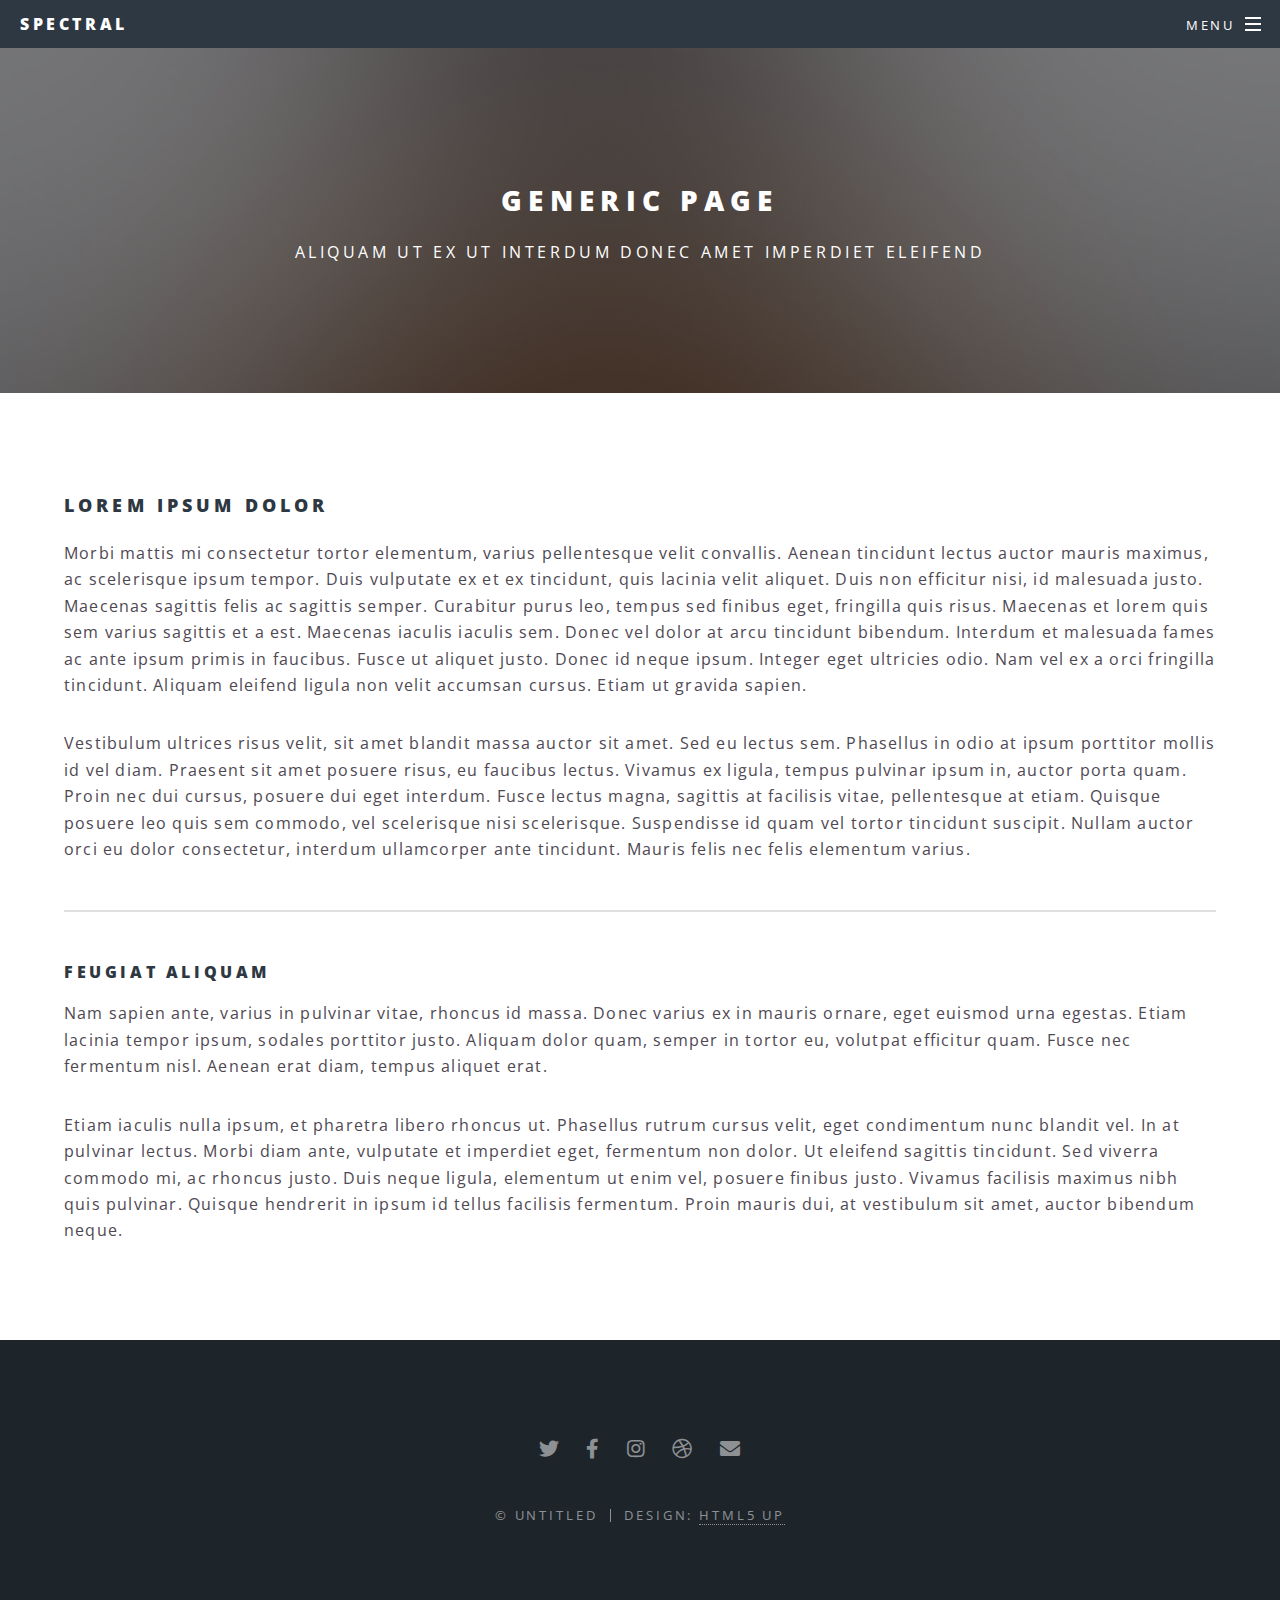
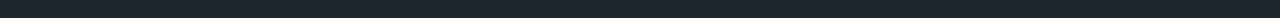
<file: html5up-spectral/generic.html>
<!DOCTYPE HTML>
<!--
	Spectral by HTML5 UP
	html5up.net | @ajlkn
	Free for personal and commercial use under the CCA 3.0 license (html5up.net/license)
-->
<html>
	<head>
		<title>Generic - Spectral by HTML5 UP</title>
		<meta charset="utf-8" />
		<meta name="viewport" content="width=device-width, initial-scale=1, user-scalable=no" />
		<link rel="stylesheet" href="assets/css/main.css" />
		<noscript><link rel="stylesheet" href="assets/css/noscript.css" /></noscript>
	</head>
	<body class="is-preload">

		<!-- Page Wrapper -->
			<div id="page-wrapper">

				<!-- Header -->
					<header id="header">
						<h1><a href="index.html">Spectral</a></h1>
						<nav id="nav">
							<ul>
								<li class="special">
									<a href="#menu" class="menuToggle"><span>Menu</span></a>
									<div id="menu">
										<ul>
											<li><a href="index.html">Home</a></li>
											<li><a href="generic.html">Generic</a></li>
											<li><a href="elements.html">Elements</a></li>
											<li><a href="#">Sign Up</a></li>
											<li><a href="#">Log In</a></li>
										</ul>
									</div>
								</li>
							</ul>
						</nav>
					</header>

				<!-- Main -->
					<article id="main">
						<header>
							<h2>Generic Page</h2>
							<p>Aliquam ut ex ut interdum donec amet imperdiet eleifend</p>
						</header>
						<section class="wrapper style5">
							<div class="inner">

								<h3>Lorem ipsum dolor</h3>
								<p>Morbi mattis mi consectetur tortor elementum, varius pellentesque velit convallis. Aenean tincidunt lectus auctor mauris maximus, ac scelerisque ipsum tempor. Duis vulputate ex et ex tincidunt, quis lacinia velit aliquet. Duis non efficitur nisi, id malesuada justo. Maecenas sagittis felis ac sagittis semper. Curabitur purus leo, tempus sed finibus eget, fringilla quis risus. Maecenas et lorem quis sem varius sagittis et a est. Maecenas iaculis iaculis sem. Donec vel dolor at arcu tincidunt bibendum. Interdum et malesuada fames ac ante ipsum primis in faucibus. Fusce ut aliquet justo. Donec id neque ipsum. Integer eget ultricies odio. Nam vel ex a orci fringilla tincidunt. Aliquam eleifend ligula non velit accumsan cursus. Etiam ut gravida sapien.</p>

								<p>Vestibulum ultrices risus velit, sit amet blandit massa auctor sit amet. Sed eu lectus sem. Phasellus in odio at ipsum porttitor mollis id vel diam. Praesent sit amet posuere risus, eu faucibus lectus. Vivamus ex ligula, tempus pulvinar ipsum in, auctor porta quam. Proin nec dui cursus, posuere dui eget interdum. Fusce lectus magna, sagittis at facilisis vitae, pellentesque at etiam. Quisque posuere leo quis sem commodo, vel scelerisque nisi scelerisque. Suspendisse id quam vel tortor tincidunt suscipit. Nullam auctor orci eu dolor consectetur, interdum ullamcorper ante tincidunt. Mauris felis nec felis elementum varius.</p>

								<hr />

								<h4>Feugiat aliquam</h4>
								<p>Nam sapien ante, varius in pulvinar vitae, rhoncus id massa. Donec varius ex in mauris ornare, eget euismod urna egestas. Etiam lacinia tempor ipsum, sodales porttitor justo. Aliquam dolor quam, semper in tortor eu, volutpat efficitur quam. Fusce nec fermentum nisl. Aenean erat diam, tempus aliquet erat.</p>

								<p>Etiam iaculis nulla ipsum, et pharetra libero rhoncus ut. Phasellus rutrum cursus velit, eget condimentum nunc blandit vel. In at pulvinar lectus. Morbi diam ante, vulputate et imperdiet eget, fermentum non dolor. Ut eleifend sagittis tincidunt. Sed viverra commodo mi, ac rhoncus justo. Duis neque ligula, elementum ut enim vel, posuere finibus justo. Vivamus facilisis maximus nibh quis pulvinar. Quisque hendrerit in ipsum id tellus facilisis fermentum. Proin mauris dui, at vestibulum sit amet, auctor bibendum neque.</p>

							</div>
						</section>
					</article>

				<!-- Footer -->
					<footer id="footer">
						<ul class="icons">
							<li><a href="#" class="icon brands fa-twitter"><span class="label">Twitter</span></a></li>
							<li><a href="#" class="icon brands fa-facebook-f"><span class="label">Facebook</span></a></li>
							<li><a href="#" class="icon brands fa-instagram"><span class="label">Instagram</span></a></li>
							<li><a href="#" class="icon brands fa-dribbble"><span class="label">Dribbble</span></a></li>
							<li><a href="#" class="icon solid fa-envelope"><span class="label">Email</span></a></li>
						</ul>
						<ul class="copyright">
							<li>&copy; Untitled</li><li>Design: <a href="http://html5up.net">HTML5 UP</a></li>
						</ul>
					</footer>

			</div>

		<!-- Scripts -->
			<script src="assets/js/jquery.min.js"></script>
			<script src="assets/js/jquery.scrollex.min.js"></script>
			<script src="assets/js/jquery.scrolly.min.js"></script>
			<script src="assets/js/browser.min.js"></script>
			<script src="assets/js/breakpoints.min.js"></script>
			<script src="assets/js/util.js"></script>
			<script src="assets/js/main.js"></script>

	</body>
</html>
</file>
<file: html5up-spectral/assets/css/noscript.css>
/*
	Spectral by HTML5 UP
	html5up.net | @ajlkn
	Free for personal and commercial use under the CCA 3.0 license (html5up.net/license)
*/

/* Banner */

	body.is-preload #banner h2 {
		-moz-transform: none;
		-webkit-transform: none;
		-ms-transform: none;
		transform: none;
		opacity: 1;
	}

		body.is-preload #banner h2:before, body.is-preload #banner h2:after {
			width: 100%;
		}

	body.is-preload #banner .more {
		-moz-transform: none;
		-webkit-transform: none;
		-ms-transform: none;
		transform: none;
		opacity: 1;
	}

	body.is-preload #banner:after {
		opacity: 0;
	}
</file>
<file: html5up-spectral/assets/css/main.css>
@import url(fontawesome-all.min.css);
@import url("https://fonts.googleapis.com/css?family=Open+Sans:400,400italic,600,600italic,800,800italic");

/*
	Spectral by HTML5 UP
	html5up.net | @ajlkn
	Free for personal and commercial use under the CCA 3.0 license (html5up.net/license)
*/

html, body, div, span, applet, object,
iframe, h1, h2, h3, h4, h5, h6, p, blockquote,
pre, a, abbr, acronym, address, big, cite,
code, del, dfn, em, img, ins, kbd, q, s, samp,
small, strike, strong, sub, sup, tt, var, b,
u, i, center, dl, dt, dd, ol, ul, li, fieldset,
form, label, legend, table, caption, tbody,
tfoot, thead, tr, th, td, article, aside,
canvas, details, embed, figure, figcaption,
footer, header, hgroup, menu, nav, output, ruby,
section, summary, time, mark, audio, video {
	margin: 0;
	padding: 0;
	border: 0;
	font-size: 100%;
	font: inherit;
	vertical-align: baseline;}

article, aside, details, figcaption, figure,
footer, header, hgroup, menu, nav, section {
	display: block;}

body {
	line-height: 1;
}

ol, ul {
	list-style: none;
}

blockquote, q {
	quotes: none;
}

	blockquote:before, blockquote:after, q:before, q:after {
		content: '';
		content: none;
	}

table {
	border-collapse: collapse;
	border-spacing: 0;
}

body {
	-webkit-text-size-adjust: none;
}

mark {
	background-color: transparent;
	color: inherit;
}

input::-moz-focus-inner {
	border: 0;
	padding: 0;
}

input, select, textarea {
	-moz-appearance: none;
	-webkit-appearance: none;
	-ms-appearance: none;
	appearance: none;
}

/* Basic */

	@-ms-viewport {
		width: device-width;
	}

	html {
		box-sizing: border-box;
	}

	*, *:before, *:after {
		box-sizing: inherit;
	}

	body {
		background: #2e3842;
	}

		body.is-preload *, body.is-preload *:before, body.is-preload *:after {
			-moz-animation: none !important;
			-webkit-animation: none !important;
			-ms-animation: none !important;
			animation: none !important;
			-moz-transition: none !important;
			-webkit-transition: none !important;
			-ms-transition: none !important;
			transition: none !important;
		}

	body, input, select, textarea {
		color: #fff;
		font-family: "Open Sans", Helvetica, sans-serif;
		font-size: 15pt;
		font-weight: 400;
		letter-spacing: 0.075em;
		line-height: 1.65em;
	}

		@media screen and (max-width: 1680px) {

			body, input, select, textarea {
				font-size: 13pt;
			}

		}

		@media screen and (max-width: 1280px) {

			body, input, select, textarea {
				font-size: 12pt;
			}

		}

		@media screen and (max-width: 736px) {

			body, input, select, textarea {
				font-size: 11pt;
				letter-spacing: 0.0375em;
			}

		}

	a {
		-moz-transition: color 0.2s ease, border-bottom-color 0.2s ease;
		-webkit-transition: color 0.2s ease, border-bottom-color 0.2s ease;
		-ms-transition: color 0.2s ease, border-bottom-color 0.2s ease;
		transition: color 0.2s ease, border-bottom-color 0.2s ease;
		border-bottom: dotted 1px;
		color: inherit;
		text-decoration: none;
	}

		a:hover {
			border-bottom-color: transparent;
		}

	strong, b {
		color: #fff;
		font-weight: 600;
	}

	em, i {
		font-style: italic;
	}

	p {
		margin: 0 0 2em 0;
	}

	h1, h2, h3, h4, h5, h6 {
		color: #fff;
		font-weight: 800;
		letter-spacing: 0.225em;
		line-height: 1em;
		margin: 0 0 1em 0;
		text-transform: uppercase;
	}

		h1 a, h2 a, h3 a, h4 a, h5 a, h6 a {
			color: inherit;
			text-decoration: none;
		}

	h2 {
		font-size: 1.35em;
		line-height: 1.75em;
	}

		@media screen and (max-width: 736px) {

			h2 {
				font-size: 1.1em;
				line-height: 1.65em;
			}

		}

	h3 {
		font-size: 1.15em;
		line-height: 1.75em;
	}

		@media screen and (max-width: 736px) {

			h3 {
				font-size: 1em;
				line-height: 1.65em;
			}

		}

	h4 {
		font-size: 1em;
		line-height: 1.5em;
	}

	h5 {
		font-size: 0.8em;
		line-height: 1.5em;
	}

	h6 {
		font-size: 0.7em;
		line-height: 1.5em;
	}

	sub {
		font-size: 0.8em;
		position: relative;
		top: 0.5em;
	}

	sup {
		font-size: 0.8em;
		position: relative;
		top: -0.5em;
	}

	hr {
		border: 0;
		border-bottom: solid 2px #fff;
		margin: 3em 0;
	}

		hr.major {
			margin: 4.5em 0;
		}

	blockquote {
		border-left: solid 4px #fff;
		font-style: italic;
		margin: 0 0 2em 0;
		padding: 0.5em 0 0.5em 2em;
	}

	code {
		background: rgba(144, 144, 144, 0.25);
		border-radius: 3px;
		font-family: "Courier New", monospace;
		font-size: 0.9em;
		letter-spacing: 0;
		margin: 0 0.25em;
		padding: 0.25em 0.65em;
	}

	pre {
		-webkit-overflow-scrolling: touch;
		font-family: "Courier New", monospace;
		font-size: 0.9em;
		margin: 0 0 2em 0;
	}

		pre code {
			display: block;
			line-height: 1.75em;
			padding: 1em 1.5em;
			overflow-x: auto;
		}

	.align-left {
		text-align: left;
	}

	.align-center {
		text-align: center;
	}

	.align-right {
		text-align: right;
	}

/* Row */

	.row {
		display: flex;
		flex-wrap: wrap;
		box-sizing: border-box;
		align-items: stretch;
	}

		.row > * {
			box-sizing: border-box;
		}

		.row.gtr-uniform > * > :last-child {
			margin-bottom: 0;
		}

		.row.aln-left {
			justify-content: flex-start;
		}

		.row.aln-center {
			justify-content: center;
		}

		.row.aln-right {
			justify-content: flex-end;
		}

		.row.aln-top {
			align-items: flex-start;
		}

		.row.aln-middle {
			align-items: center;
		}

		.row.aln-bottom {
			align-items: flex-end;
		}

		.row > .imp {
			order: -1;
		}

		.row > .col-1 {
			width: 8.33333%;
		}

		.row > .off-1 {
			margin-left: 8.33333%;
		}

		.row > .col-2 {
			width: 16.66667%;
		}

		.row > .off-2 {
			margin-left: 16.66667%;
		}

		.row > .col-3 {
			width: 25%;
		}

		.row > .off-3 {
			margin-left: 25%;
		}

		.row > .col-4 {
			width: 33.33333%;
		}

		.row > .off-4 {
			margin-left: 33.33333%;
		}

		.row > .col-5 {
			width: 41.66667%;
		}

		.row > .off-5 {
			margin-left: 41.66667%;
		}

		.row > .col-6 {
			width: 50%;
		}

		.row > .off-6 {
			margin-left: 50%;
		}

		.row > .col-7 {
			width: 58.33333%;
		}

		.row > .off-7 {
			margin-left: 58.33333%;
		}

		.row > .col-8 {
			width: 66.66667%;
		}

		.row > .off-8 {
			margin-left: 66.66667%;
		}

		.row > .col-9 {
			width: 75%;
		}

		.row > .off-9 {
			margin-left: 75%;
		}

		.row > .col-10 {
			width: 83.33333%;
		}

		.row > .off-10 {
			margin-left: 83.33333%;
		}

		.row > .col-11 {
			width: 91.66667%;
		}

		.row > .off-11 {
			margin-left: 91.66667%;
		}

		.row > .col-12 {
			width: 100%;
		}

		.row > .off-12 {
			margin-left: 100%;
		}

		.row.gtr-0 {
			margin-top: 0;
			margin-left: 0em;
		}

			.row.gtr-0 > * {
				padding: 0 0 0 0em;
			}

			.row.gtr-0.gtr-uniform {
				margin-top: 0em;
			}

				.row.gtr-0.gtr-uniform > * {
					padding-top: 0em;
				}

		.row.gtr-25 {
			margin-top: 0;
			margin-left: -0.375em;
		}

			.row.gtr-25 > * {
				padding: 0 0 0 0.375em;
			}

			.row.gtr-25.gtr-uniform {
				margin-top: -0.375em;
			}

				.row.gtr-25.gtr-uniform > * {
					padding-top: 0.375em;
				}

		.row.gtr-50 {
			margin-top: 0;
			margin-left: -0.75em;
		}

			.row.gtr-50 > * {
				padding: 0 0 0 0.75em;
			}

			.row.gtr-50.gtr-uniform {
				margin-top: -0.75em;
			}

				.row.gtr-50.gtr-uniform > * {
					padding-top: 0.75em;
				}

		.row {
			margin-top: 0;
			margin-left: -1.5em;
		}

			.row > * {
				padding: 0 0 0 1.5em;
			}

			.row.gtr-uniform {
				margin-top: -1.5em;
			}

				.row.gtr-uniform > * {
					padding-top: 1.5em;
				}

		.row.gtr-150 {
			margin-top: 0;
			margin-left: -2.25em;
		}

			.row.gtr-150 > * {
				padding: 0 0 0 2.25em;
			}

			.row.gtr-150.gtr-uniform {
				margin-top: -2.25em;
			}

				.row.gtr-150.gtr-uniform > * {
					padding-top: 2.25em;
				}

		.row.gtr-200 {
			margin-top: 0;
			margin-left: -3em;
		}

			.row.gtr-200 > * {
				padding: 0 0 0 3em;
			}

			.row.gtr-200.gtr-uniform {
				margin-top: -3em;
			}

				.row.gtr-200.gtr-uniform > * {
					padding-top: 3em;
				}

		@media screen and (max-width: 1680px) {

			.row {
				display: flex;
				flex-wrap: wrap;
				box-sizing: border-box;
				align-items: stretch;
			}

				.row > * {
					box-sizing: border-box;
				}

				.row.gtr-uniform > * > :last-child {
					margin-bottom: 0;
				}

				.row.aln-left {
					justify-content: flex-start;
				}

				.row.aln-center {
					justify-content: center;
				}

				.row.aln-right {
					justify-content: flex-end;
				}

				.row.aln-top {
					align-items: flex-start;
				}

				.row.aln-middle {
					align-items: center;
				}

				.row.aln-bottom {
					align-items: flex-end;
				}

				.row > .imp-xlarge {
					order: -1;
				}

				.row > .col-1-xlarge {
					width: 8.33333%;
				}

				.row > .off-1-xlarge {
					margin-left: 8.33333%;
				}

				.row > .col-2-xlarge {
					width: 16.66667%;
				}

				.row > .off-2-xlarge {
					margin-left: 16.66667%;
				}

				.row > .col-3-xlarge {
					width: 25%;
				}

				.row > .off-3-xlarge {
					margin-left: 25%;
				}

				.row > .col-4-xlarge {
					width: 33.33333%;
				}

				.row > .off-4-xlarge {
					margin-left: 33.33333%;
				}

				.row > .col-5-xlarge {
					width: 41.66667%;
				}

				.row > .off-5-xlarge {
					margin-left: 41.66667%;
				}

				.row > .col-6-xlarge {
					width: 50%;
				}

				.row > .off-6-xlarge {
					margin-left: 50%;
				}

				.row > .col-7-xlarge {
					width: 58.33333%;
				}

				.row > .off-7-xlarge {
					margin-left: 58.33333%;
				}

				.row > .col-8-xlarge {
					width: 66.66667%;
				}

				.row > .off-8-xlarge {
					margin-left: 66.66667%;
				}

				.row > .col-9-xlarge {
					width: 75%;
				}

				.row > .off-9-xlarge {
					margin-left: 75%;
				}

				.row > .col-10-xlarge {
					width: 83.33333%;
				}

				.row > .off-10-xlarge {
					margin-left: 83.33333%;
				}

				.row > .col-11-xlarge {
					width: 91.66667%;
				}

				.row > .off-11-xlarge {
					margin-left: 91.66667%;
				}

				.row > .col-12-xlarge {
					width: 100%;
				}

				.row > .off-12-xlarge {
					margin-left: 100%;
				}

				.row.gtr-0 {
					margin-top: 0;
					margin-left: 0em;
				}

					.row.gtr-0 > * {
						padding: 0 0 0 0em;
					}

					.row.gtr-0.gtr-uniform {
						margin-top: 0em;
					}

						.row.gtr-0.gtr-uniform > * {
							padding-top: 0em;
						}

				.row.gtr-25 {
					margin-top: 0;
					margin-left: -0.375em;
				}

					.row.gtr-25 > * {
						padding: 0 0 0 0.375em;
					}

					.row.gtr-25.gtr-uniform {
						margin-top: -0.375em;
					}

						.row.gtr-25.gtr-uniform > * {
							padding-top: 0.375em;
						}

				.row.gtr-50 {
					margin-top: 0;
					margin-left: -0.75em;
				}

					.row.gtr-50 > * {
						padding: 0 0 0 0.75em;
					}

					.row.gtr-50.gtr-uniform {
						margin-top: -0.75em;
					}

						.row.gtr-50.gtr-uniform > * {
							padding-top: 0.75em;
						}

				.row {
					margin-top: 0;
					margin-left: -1.5em;
				}

					.row > * {
						padding: 0 0 0 1.5em;
					}

					.row.gtr-uniform {
						margin-top: -1.5em;
					}

						.row.gtr-uniform > * {
							padding-top: 1.5em;
						}

				.row.gtr-150 {
					margin-top: 0;
					margin-left: -2.25em;
				}

					.row.gtr-150 > * {
						padding: 0 0 0 2.25em;
					}

					.row.gtr-150.gtr-uniform {
						margin-top: -2.25em;
					}

						.row.gtr-150.gtr-uniform > * {
							padding-top: 2.25em;
						}

				.row.gtr-200 {
					margin-top: 0;
					margin-left: -3em;
				}

					.row.gtr-200 > * {
						padding: 0 0 0 3em;
					}

					.row.gtr-200.gtr-uniform {
						margin-top: -3em;
					}

						.row.gtr-200.gtr-uniform > * {
							padding-top: 3em;
						}

		}

		@media screen and (max-width: 1280px) {

			.row {
				display: flex;
				flex-wrap: wrap;
				box-sizing: border-box;
				align-items: stretch;
			}

				.row > * {
					box-sizing: border-box;
				}

				.row.gtr-uniform > * > :last-child {
					margin-bottom: 0;
				}

				.row.aln-left {
					justify-content: flex-start;
				}

				.row.aln-center {
					justify-content: center;
				}

				.row.aln-right {
					justify-content: flex-end;
				}

				.row.aln-top {
					align-items: flex-start;
				}

				.row.aln-middle {
					align-items: center;
				}

				.row.aln-bottom {
					align-items: flex-end;
				}

				.row > .imp-large {
					order: -1;
				}

				.row > .col-1-large {
					width: 8.33333%;
				}

				.row > .off-1-large {
					margin-left: 8.33333%;
				}

				.row > .col-2-large {
					width: 16.66667%;
				}

				.row > .off-2-large {
					margin-left: 16.66667%;
				}

				.row > .col-3-large {
					width: 25%;
				}

				.row > .off-3-large {
					margin-left: 25%;
				}

				.row > .col-4-large {
					width: 33.33333%;
				}

				.row > .off-4-large {
					margin-left: 33.33333%;
				}

				.row > .col-5-large {
					width: 41.66667%;
				}

				.row > .off-5-large {
					margin-left: 41.66667%;
				}

				.row > .col-6-large {
					width: 50%;
				}

				.row > .off-6-large {
					margin-left: 50%;
				}

				.row > .col-7-large {
					width: 58.33333%;
				}

				.row > .off-7-large {
					margin-left: 58.33333%;
				}

				.row > .col-8-large {
					width: 66.66667%;
				}

				.row > .off-8-large {
					margin-left: 66.66667%;
				}

				.row > .col-9-large {
					width: 75%;
				}

				.row > .off-9-large {
					margin-left: 75%;
				}

				.row > .col-10-large {
					width: 83.33333%;
				}

				.row > .off-10-large {
					margin-left: 83.33333%;
				}

				.row > .col-11-large {
					width: 91.66667%;
				}

				.row > .off-11-large {
					margin-left: 91.66667%;
				}

				.row > .col-12-large {
					width: 100%;
				}

				.row > .off-12-large {
					margin-left: 100%;
				}

				.row.gtr-0 {
					margin-top: 0;
					margin-left: 0em;
				}

					.row.gtr-0 > * {
						padding: 0 0 0 0em;
					}

					.row.gtr-0.gtr-uniform {
						margin-top: 0em;
					}

						.row.gtr-0.gtr-uniform > * {
							padding-top: 0em;
						}

				.row.gtr-25 {
					margin-top: 0;
					margin-left: -0.375em;
				}

					.row.gtr-25 > * {
						padding: 0 0 0 0.375em;
					}

					.row.gtr-25.gtr-uniform {
						margin-top: -0.375em;
					}

						.row.gtr-25.gtr-uniform > * {
							padding-top: 0.375em;
						}

				.row.gtr-50 {
					margin-top: 0;
					margin-left: -0.75em;
				}

					.row.gtr-50 > * {
						padding: 0 0 0 0.75em;
					}

					.row.gtr-50.gtr-uniform {
						margin-top: -0.75em;
					}

						.row.gtr-50.gtr-uniform > * {
							padding-top: 0.75em;
						}

				.row {
					margin-top: 0;
					margin-left: -1.5em;
				}

					.row > * {
						padding: 0 0 0 1.5em;
					}

					.row.gtr-uniform {
						margin-top: -1.5em;
					}

						.row.gtr-uniform > * {
							padding-top: 1.5em;
						}

				.row.gtr-150 {
					margin-top: 0;
					margin-left: -2.25em;
				}

					.row.gtr-150 > * {
						padding: 0 0 0 2.25em;
					}

					.row.gtr-150.gtr-uniform {
						margin-top: -2.25em;
					}

						.row.gtr-150.gtr-uniform > * {
							padding-top: 2.25em;
						}

				.row.gtr-200 {
					margin-top: 0;
					margin-left: -3em;
				}

					.row.gtr-200 > * {
						padding: 0 0 0 3em;
					}

					.row.gtr-200.gtr-uniform {
						margin-top: -3em;
					}

						.row.gtr-200.gtr-uniform > * {
							padding-top: 3em;
						}

		}

		@media screen and (max-width: 980px) {

			.row {
				display: flex;
				flex-wrap: wrap;
				box-sizing: border-box;
				align-items: stretch;
			}

				.row > * {
					box-sizing: border-box;
				}

				.row.gtr-uniform > * > :last-child {
					margin-bottom: 0;
				}

				.row.aln-left {
					justify-content: flex-start;
				}

				.row.aln-center {
					justify-content: center;
				}

				.row.aln-right {
					justify-content: flex-end;
				}

				.row.aln-top {
					align-items: flex-start;
				}

				.row.aln-middle {
					align-items: center;
				}

				.row.aln-bottom {
					align-items: flex-end;
				}

				.row > .imp-medium {
					order: -1;
				}

				.row > .col-1-medium {
					width: 8.33333%;
				}

				.row > .off-1-medium {
					margin-left: 8.33333%;
				}

				.row > .col-2-medium {
					width: 16.66667%;
				}

				.row > .off-2-medium {
					margin-left: 16.66667%;
				}

				.row > .col-3-medium {
					width: 25%;
				}

				.row > .off-3-medium {
					margin-left: 25%;
				}

				.row > .col-4-medium {
					width: 33.33333%;
				}

				.row > .off-4-medium {
					margin-left: 33.33333%;
				}

				.row > .col-5-medium {
					width: 41.66667%;
				}

				.row > .off-5-medium {
					margin-left: 41.66667%;
				}

				.row > .col-6-medium {
					width: 50%;
				}

				.row > .off-6-medium {
					margin-left: 50%;
				}

				.row > .col-7-medium {
					width: 58.33333%;
				}

				.row > .off-7-medium {
					margin-left: 58.33333%;
				}

				.row > .col-8-medium {
					width: 66.66667%;
				}

				.row > .off-8-medium {
					margin-left: 66.66667%;
				}

				.row > .col-9-medium {
					width: 75%;
				}

				.row > .off-9-medium {
					margin-left: 75%;
				}

				.row > .col-10-medium {
					width: 83.33333%;
				}

				.row > .off-10-medium {
					margin-left: 83.33333%;
				}

				.row > .col-11-medium {
					width: 91.66667%;
				}

				.row > .off-11-medium {
					margin-left: 91.66667%;
				}

				.row > .col-12-medium {
					width: 100%;
				}

				.row > .off-12-medium {
					margin-left: 100%;
				}

				.row.gtr-0 {
					margin-top: 0;
					margin-left: 0em;
				}

					.row.gtr-0 > * {
						padding: 0 0 0 0em;
					}

					.row.gtr-0.gtr-uniform {
						margin-top: 0em;
					}

						.row.gtr-0.gtr-uniform > * {
							padding-top: 0em;
						}

				.row.gtr-25 {
					margin-top: 0;
					margin-left: -0.375em;
				}

					.row.gtr-25 > * {
						padding: 0 0 0 0.375em;
					}

					.row.gtr-25.gtr-uniform {
						margin-top: -0.375em;
					}

						.row.gtr-25.gtr-uniform > * {
							padding-top: 0.375em;
						}

				.row.gtr-50 {
					margin-top: 0;
					margin-left: -0.75em;
				}

					.row.gtr-50 > * {
						padding: 0 0 0 0.75em;
					}

					.row.gtr-50.gtr-uniform {
						margin-top: -0.75em;
					}

						.row.gtr-50.gtr-uniform > * {
							padding-top: 0.75em;
						}

				.row {
					margin-top: 0;
					margin-left: -1.5em;
				}

					.row > * {
						padding: 0 0 0 1.5em;
					}

					.row.gtr-uniform {
						margin-top: -1.5em;
					}

						.row.gtr-uniform > * {
							padding-top: 1.5em;
						}

				.row.gtr-150 {
					margin-top: 0;
					margin-left: -2.25em;
				}

					.row.gtr-150 > * {
						padding: 0 0 0 2.25em;
					}

					.row.gtr-150.gtr-uniform {
						margin-top: -2.25em;
					}

						.row.gtr-150.gtr-uniform > * {
							padding-top: 2.25em;
						}

				.row.gtr-200 {
					margin-top: 0;
					margin-left: -3em;
				}

					.row.gtr-200 > * {
						padding: 0 0 0 3em;
					}

					.row.gtr-200.gtr-uniform {
						margin-top: -3em;
					}

						.row.gtr-200.gtr-uniform > * {
							padding-top: 3em;
						}

		}

		@media screen and (max-width: 736px) {

			.row {
				display: flex;
				flex-wrap: wrap;
				box-sizing: border-box;
				align-items: stretch;
			}

				.row > * {
					box-sizing: border-box;
				}

				.row.gtr-uniform > * > :last-child {
					margin-bottom: 0;
				}

				.row.aln-left {
					justify-content: flex-start;
				}

				.row.aln-center {
					justify-content: center;
				}

				.row.aln-right {
					justify-content: flex-end;
				}

				.row.aln-top {
					align-items: flex-start;
				}

				.row.aln-middle {
					align-items: center;
				}

				.row.aln-bottom {
					align-items: flex-end;
				}

				.row > .imp-small {
					order: -1;
				}

				.row > .col-1-small {
					width: 8.33333%;
				}

				.row > .off-1-small {
					margin-left: 8.33333%;
				}

				.row > .col-2-small {
					width: 16.66667%;
				}

				.row > .off-2-small {
					margin-left: 16.66667%;
				}

				.row > .col-3-small {
					width: 25%;
				}

				.row > .off-3-small {
					margin-left: 25%;
				}

				.row > .col-4-small {
					width: 33.33333%;
				}

				.row > .off-4-small {
					margin-left: 33.33333%;
				}

				.row > .col-5-small {
					width: 41.66667%;
				}

				.row > .off-5-small {
					margin-left: 41.66667%;
				}

				.row > .col-6-small {
					width: 50%;
				}

				.row > .off-6-small {
					margin-left: 50%;
				}

				.row > .col-7-small {
					width: 58.33333%;
				}

				.row > .off-7-small {
					margin-left: 58.33333%;
				}

				.row > .col-8-small {
					width: 66.66667%;
				}

				.row > .off-8-small {
					margin-left: 66.66667%;
				}

				.row > .col-9-small {
					width: 75%;
				}

				.row > .off-9-small {
					margin-left: 75%;
				}

				.row > .col-10-small {
					width: 83.33333%;
				}

				.row > .off-10-small {
					margin-left: 83.33333%;
				}

				.row > .col-11-small {
					width: 91.66667%;
				}

				.row > .off-11-small {
					margin-left: 91.66667%;
				}

				.row > .col-12-small {
					width: 100%;
				}

				.row > .off-12-small {
					margin-left: 100%;
				}

				.row.gtr-0 {
					margin-top: 0;
					margin-left: 0em;
				}

					.row.gtr-0 > * {
						padding: 0 0 0 0em;
					}

					.row.gtr-0.gtr-uniform {
						margin-top: 0em;
					}

						.row.gtr-0.gtr-uniform > * {
							padding-top: 0em;
						}

				.row.gtr-25 {
					margin-top: 0;
					margin-left: -0.375em;
				}

					.row.gtr-25 > * {
						padding: 0 0 0 0.375em;
					}

					.row.gtr-25.gtr-uniform {
						margin-top: -0.375em;
					}

						.row.gtr-25.gtr-uniform > * {
							padding-top: 0.375em;
						}

				.row.gtr-50 {
					margin-top: 0;
					margin-left: -0.75em;
				}

					.row.gtr-50 > * {
						padding: 0 0 0 0.75em;
					}

					.row.gtr-50.gtr-uniform {
						margin-top: -0.75em;
					}

						.row.gtr-50.gtr-uniform > * {
							padding-top: 0.75em;
						}

				.row {
					margin-top: 0;
					margin-left: -1.5em;
				}

					.row > * {
						padding: 0 0 0 1.5em;
					}

					.row.gtr-uniform {
						margin-top: -1.5em;
					}

						.row.gtr-uniform > * {
							padding-top: 1.5em;
						}

				.row.gtr-150 {
					margin-top: 0;
					margin-left: -2.25em;
				}

					.row.gtr-150 > * {
						padding: 0 0 0 2.25em;
					}

					.row.gtr-150.gtr-uniform {
						margin-top: -2.25em;
					}

						.row.gtr-150.gtr-uniform > * {
							padding-top: 2.25em;
						}

				.row.gtr-200 {
					margin-top: 0;
					margin-left: -3em;
				}

					.row.gtr-200 > * {
						padding: 0 0 0 3em;
					}

					.row.gtr-200.gtr-uniform {
						margin-top: -3em;
					}

						.row.gtr-200.gtr-uniform > * {
							padding-top: 3em;
						}

		}

		@media screen and (max-width: 480px) {

			.row {
				display: flex;
				flex-wrap: wrap;
				box-sizing: border-box;
				align-items: stretch;
			}

				.row > * {
					box-sizing: border-box;
				}

				.row.gtr-uniform > * > :last-child {
					margin-bottom: 0;
				}

				.row.aln-left {
					justify-content: flex-start;
				}

				.row.aln-center {
					justify-content: center;
				}

				.row.aln-right {
					justify-content: flex-end;
				}

				.row.aln-top {
					align-items: flex-start;
				}

				.row.aln-middle {
					align-items: center;
				}

				.row.aln-bottom {
					align-items: flex-end;
				}

				.row > .imp-xsmall {
					order: -1;
				}

				.row > .col-1-xsmall {
					width: 8.33333%;
				}

				.row > .off-1-xsmall {
					margin-left: 8.33333%;
				}

				.row > .col-2-xsmall {
					width: 16.66667%;
				}

				.row > .off-2-xsmall {
					margin-left: 16.66667%;
				}

				.row > .col-3-xsmall {
					width: 25%;
				}

				.row > .off-3-xsmall {
					margin-left: 25%;
				}

				.row > .col-4-xsmall {
					width: 33.33333%;
				}

				.row > .off-4-xsmall {
					margin-left: 33.33333%;
				}

				.row > .col-5-xsmall {
					width: 41.66667%;
				}

				.row > .off-5-xsmall {
					margin-left: 41.66667%;
				}

				.row > .col-6-xsmall {
					width: 50%;
				}

				.row > .off-6-xsmall {
					margin-left: 50%;
				}

				.row > .col-7-xsmall {
					width: 58.33333%;
				}

				.row > .off-7-xsmall {
					margin-left: 58.33333%;
				}

				.row > .col-8-xsmall {
					width: 66.66667%;
				}

				.row > .off-8-xsmall {
					margin-left: 66.66667%;
				}

				.row > .col-9-xsmall {
					width: 75%;
				}

				.row > .off-9-xsmall {
					margin-left: 75%;
				}

				.row > .col-10-xsmall {
					width: 83.33333%;
				}

				.row > .off-10-xsmall {
					margin-left: 83.33333%;
				}

				.row > .col-11-xsmall {
					width: 91.66667%;
				}

				.row > .off-11-xsmall {
					margin-left: 91.66667%;
				}

				.row > .col-12-xsmall {
					width: 100%;
				}

				.row > .off-12-xsmall {
					margin-left: 100%;
				}

				.row.gtr-0 {
					margin-top: 0;
					margin-left: 0em;
				}

					.row.gtr-0 > * {
						padding: 0 0 0 0em;
					}

					.row.gtr-0.gtr-uniform {
						margin-top: 0em;
					}

						.row.gtr-0.gtr-uniform > * {
							padding-top: 0em;
						}

				.row.gtr-25 {
					margin-top: 0;
					margin-left: -0.375em;
				}

					.row.gtr-25 > * {
						padding: 0 0 0 0.375em;
					}

					.row.gtr-25.gtr-uniform {
						margin-top: -0.375em;
					}

						.row.gtr-25.gtr-uniform > * {
							padding-top: 0.375em;
						}

				.row.gtr-50 {
					margin-top: 0;
					margin-left: -0.75em;
				}

					.row.gtr-50 > * {
						padding: 0 0 0 0.75em;
					}

					.row.gtr-50.gtr-uniform {
						margin-top: -0.75em;
					}

						.row.gtr-50.gtr-uniform > * {
							padding-top: 0.75em;
						}

				.row {
					margin-top: 0;
					margin-left: -1.5em;
				}

					.row > * {
						padding: 0 0 0 1.5em;
					}

					.row.gtr-uniform {
						margin-top: -1.5em;
					}

						.row.gtr-uniform > * {
							padding-top: 1.5em;
						}

				.row.gtr-150 {
					margin-top: 0;
					margin-left: -2.25em;
				}

					.row.gtr-150 > * {
						padding: 0 0 0 2.25em;
					}

					.row.gtr-150.gtr-uniform {
						margin-top: -2.25em;
					}

						.row.gtr-150.gtr-uniform > * {
							padding-top: 2.25em;
						}

				.row.gtr-200 {
					margin-top: 0;
					margin-left: -3em;
				}

					.row.gtr-200 > * {
						padding: 0 0 0 3em;
					}

					.row.gtr-200.gtr-uniform {
						margin-top: -3em;
					}

						.row.gtr-200.gtr-uniform > * {
							padding-top: 3em;
						}

		}

/* Section/Article */

	section.special, article.special {
		text-align: center;
	}

	header p {
		color: rgba(255, 255, 255, 0.5);
		position: relative;
		top: -0.25em;
	}

	header h3 + p {
		font-size: 1.1em;
	}

	header h4 + p,
	header h5 + p,
	header h6 + p {
		font-size: 0.9em;
	}

	header.major {
		margin: 0 0 3.5em 0;
	}

		header.major h2, header.major h3, header.major h4, header.major h5, header.major h6 {
			border-bottom: solid 2px #fff;
			display: inline-block;
			padding-bottom: 1em;
			position: relative;
		}

			header.major h2:after, header.major h3:after, header.major h4:after, header.major h5:after, header.major h6:after {
				content: '';
				display: block;
				height: 1px;
			}

		header.major p {
			color: #fff;
			top: 0;
		}

		@media screen and (max-width: 736px) {

			header.major {
				margin: 0 0 2em 0;
			}

		}

	@media screen and (max-width: 980px) {

		header br {
			display: none;
		}

	}

/* Form */

	form {
		margin: 0 0 2em 0;
	}

	label {
		color: #fff;
		display: block;
		font-size: 0.9em;
		font-weight: 600;
		margin: 0 0 1em 0;
	}

	input[type="text"],
	input[type="password"],
	input[type="email"],
	select,
	textarea {
		-moz-appearance: none;
		-webkit-appearance: none;
		-ms-appearance: none;
		appearance: none;
		background-color: rgba(144, 144, 144, 0.25);
		border-radius: 3px;
		border: none;
		color: inherit;
		display: block;
		outline: 0;
		padding: 0 1em;
		text-decoration: none;
		width: 100%;
	}

		input[type="text"]:invalid,
		input[type="password"]:invalid,
		input[type="email"]:invalid,
		select:invalid,
		textarea:invalid {
			box-shadow: none;
		}

		input[type="text"]:focus,
		input[type="password"]:focus,
		input[type="email"]:focus,
		select:focus,
		textarea:focus {
			box-shadow: 0 0 0 2px #21b2a6;
		}

	select {
		background-size: 1.25em;
		background-repeat: no-repeat;
		background-position: calc(100% - 1em) center;
		height: 2.75em;
		padding-right: 2.75em;
		text-overflow: ellipsis;
	}

		select:focus::-ms-value {
			background-color: transparent;
		}

		select::-ms-expand {
			display: none;
		}

	input[type="text"],
	input[type="password"],
	input[type="email"],
	select {
		height: 2.75em;
	}

	textarea {
		padding: 0.75em 1em;
	}

	input[type="checkbox"],
	input[type="radio"] {
		-moz-appearance: none;
		-webkit-appearance: none;
		-ms-appearance: none;
		appearance: none;
		display: block;
		float: left;
		margin-right: -2em;
		opacity: 0;
		width: 1em;
		z-index: -1;
	}

		input[type="checkbox"] + label,
		input[type="radio"] + label {
			text-decoration: none;
			color: #fff;
			cursor: pointer;
			display: inline-block;
			font-size: 1em;
			font-weight: 400;
			padding-left: 2.4em;
			padding-right: 0.75em;
			position: relative;
		}

			input[type="checkbox"] + label:before,
			input[type="radio"] + label:before {
				-moz-osx-font-smoothing: grayscale;
				-webkit-font-smoothing: antialiased;
				display: inline-block;
				font-style: normal;
				font-variant: normal;
				text-rendering: auto;
				line-height: 1;
				text-transform: none !important;
				font-family: 'Font Awesome 5 Free';
				font-weight: 900;
			}

			input[type="checkbox"] + label:before,
			input[type="radio"] + label:before {
				background: rgba(144, 144, 144, 0.25);
				border-radius: 3px;
				content: '';
				display: inline-block;
				font-size: 0.8em;
				height: 2.0625em;
				left: 0;
				line-height: 2.0625em;
				position: absolute;
				text-align: center;
				top: 0;
				width: 2.0625em;
			}

		input[type="checkbox"]:checked + label:before,
		input[type="radio"]:checked + label:before {
			background: #2e3842;
			color: #fff;
			content: '\f00c';
		}

		input[type="checkbox"]:focus + label:before,
		input[type="radio"]:focus + label:before {
			box-shadow: 0 0 0 2px #21b2a6;
		}

	input[type="checkbox"] + label:before {
		border-radius: 3px;
	}

	input[type="radio"] + label:before {
		border-radius: 100%;
	}

	::-webkit-input-placeholder {
		color: rgba(255, 255, 255, 0.5) !important;
		opacity: 1.0;
	}

	:-moz-placeholder {
		color: rgba(255, 255, 255, 0.5) !important;
		opacity: 1.0;
	}

	::-moz-placeholder {
		color: rgba(255, 255, 255, 0.5) !important;
		opacity: 1.0;
	}

	:-ms-input-placeholder {
		color: rgba(255, 255, 255, 0.5) !important;
		opacity: 1.0;
	}

/* Box */

	.box {
		border-radius: 3px;
		border: solid 2px #fff;
		margin-bottom: 2em;
		padding: 1.5em;
	}

		.box > :last-child,
		.box > :last-child > :last-child,
		.box > :last-child > :last-child > :last-child {
			margin-bottom: 0;
		}

		.box.alt {
			border: 0;
			border-radius: 0;
			padding: 0;
		}

/* Icon */

	.icon {
		text-decoration: none;
		border-bottom: none;
		position: relative;
	}

		.icon:before {
			-moz-osx-font-smoothing: grayscale;
			-webkit-font-smoothing: antialiased;
			display: inline-block;
			font-style: normal;
			font-variant: normal;
			text-rendering: auto;
			line-height: 1;
			text-transform: none !important;
			font-family: 'Font Awesome 5 Free';
			font-weight: 400;
		}

		.icon > .label {
			display: none;
		}

		.icon:before {
			line-height: inherit;
		}

		.icon.solid:before {
			font-weight: 900;
		}

		.icon.brands:before {
			font-family: 'Font Awesome 5 Brands';
		}

		.icon.major {
			-moz-transform: rotate(-45deg);
			-webkit-transform: rotate(-45deg);
			-ms-transform: rotate(-45deg);
			transform: rotate(-45deg);
			border-radius: 3px;
			border: solid 2px #fff;
			display: inline-block;
			font-size: 1.35em;
			height: calc(3em + 2px);
			line-height: 3em;
			text-align: center;
			width: calc(3em + 2px);
		}

			.icon.major:before {
				-moz-transform: rotate(45deg);
				-webkit-transform: rotate(45deg);
				-ms-transform: rotate(45deg);
				transform: rotate(45deg);
				display: inline-block;
				font-size: 1.5em;
			}

			@media screen and (max-width: 736px) {

				.icon.major {
					font-size: 1em;
				}

			}

		.icon.style1 {
			color: #00ffcc;
		}

		.icon.style2 {
			color: #00f0ff;
		}

		.icon.style3 {
			color: #76ddff;
		}

/* Image */

	.image {
		border-radius: 3px;
		border: 0;
		display: inline-block;
		position: relative;
	}

		.image img {
			border-radius: 3px;
			display: block;
		}

		.image.left {
			float: left;
			margin: 0 2em 2em 0;
			top: 0.25em;
		}

		.image.right {
			float: right;
			margin: 0 0 2em 2em;
			top: 0.25em;
		}

		.image.left, .image.right {
			max-width: 40%;
		}

			.image.left img, .image.right img {
				width: 100%;
			}

		.image.fit {
			display: block;
			margin: 0 0 2em 0;
			width: 100%;
		}

			.image.fit img {
				width: 100%;
			}

/* List */

	ol {
		list-style: decimal;
		margin: 0 0 2em 0;
		padding-left: 1.25em;
	}

		ol li {
			padding-left: 0.25em;
		}

	ul {
		list-style: disc;
		margin: 0 0 2em 0;
		padding-left: 1em;
	}

		ul li {
			padding-left: 0.5em;
		}

		ul.alt {
			list-style: none;
			padding-left: 0;
		}

			ul.alt li {
				border-top: solid 1px #fff;
				padding: 0.5em 0;
			}

				ul.alt li:first-child {
					border-top: 0;
					padding-top: 0;
				}

	dl {
		margin: 0 0 2em 0;
	}

/* Actions */

	ul.actions {
		display: -moz-flex;
		display: -webkit-flex;
		display: -ms-flex;
		display: flex;
		cursor: default;
		list-style: none;
		margin-left: -1em;
		padding-left: 0;
	}

		ul.actions li {
			padding: 0 0 0 1em;
			vertical-align: middle;
		}

		ul.actions.special {
			-moz-justify-content: center;
			-webkit-justify-content: center;
			-ms-justify-content: center;
			justify-content: center;
			width: 100%;
			margin-left: 0;
		}

			ul.actions.special li:first-child {
				padding-left: 0;
			}

		ul.actions.stacked {
			-moz-flex-direction: column;
			-webkit-flex-direction: column;
			-ms-flex-direction: column;
			flex-direction: column;
			margin-left: 0;
		}

			ul.actions.stacked li {
				padding: 1em 0 0 0;
			}

				ul.actions.stacked li:first-child {
					padding-top: 0;
				}

		ul.actions.fit {
			width: calc(100% + 1em);
		}

			ul.actions.fit li {
				-moz-flex-grow: 1;
				-webkit-flex-grow: 1;
				-ms-flex-grow: 1;
				flex-grow: 1;
				-moz-flex-shrink: 1;
				-webkit-flex-shrink: 1;
				-ms-flex-shrink: 1;
				flex-shrink: 1;
				width: 100%;
			}

				ul.actions.fit li > * {
					width: 100%;
				}

			ul.actions.fit.stacked {
				width: 100%;
			}

		@media screen and (max-width: 480px) {

			ul.actions:not(.fixed) {
				-moz-flex-direction: column;
				-webkit-flex-direction: column;
				-ms-flex-direction: column;
				flex-direction: column;
				margin-left: 0;
				width: 100% !important;
			}

				ul.actions:not(.fixed) li {
					-moz-flex-grow: 1;
					-webkit-flex-grow: 1;
					-ms-flex-grow: 1;
					flex-grow: 1;
					-moz-flex-shrink: 1;
					-webkit-flex-shrink: 1;
					-ms-flex-shrink: 1;
					flex-shrink: 1;
					padding: 1em 0 0 0;
					text-align: center;
					width: 100%;
				}

					ul.actions:not(.fixed) li > * {
						width: 100%;
					}

					ul.actions:not(.fixed) li:first-child {
						padding-top: 0;
					}

					ul.actions:not(.fixed) li input[type="submit"],
					ul.actions:not(.fixed) li input[type="reset"],
					ul.actions:not(.fixed) li input[type="button"],
					ul.actions:not(.fixed) li button,
					ul.actions:not(.fixed) li .button {
						width: 100%;
					}

						ul.actions:not(.fixed) li input[type="submit"].icon:before,
						ul.actions:not(.fixed) li input[type="reset"].icon:before,
						ul.actions:not(.fixed) li input[type="button"].icon:before,
						ul.actions:not(.fixed) li button.icon:before,
						ul.actions:not(.fixed) li .button.icon:before {
							margin-left: -0.5em;
						}

		}

/* Icons */

	ul.icons {
		cursor: default;
		list-style: none;
		padding-left: 0;
	}

		ul.icons li {
			display: inline-block;
			padding: 0 1em 0 0;
		}

			ul.icons li:last-child {
				padding-right: 0 !important;
			}

		ul.icons.major {
			padding: 1em 0;
		}

			ul.icons.major li {
				padding-right: 3.5em;
			}

				@media screen and (max-width: 736px) {

					ul.icons.major li {
						padding: 0 1em !important;
					}

				}

/* Table */

	.table-wrapper {
		-webkit-overflow-scrolling: touch;
		overflow-x: auto;
	}

	table {
		margin: 0 0 2em 0;
		width: 100%;
	}

		table tbody tr {
			border: solid 1px #fff;
			border-left: 0;
			border-right: 0;
		}

			table tbody tr:nth-child(2n + 1) {
				background-color: rgba(144, 144, 144, 0.25);
			}

		table td {
			padding: 0.75em 0.75em;
		}

		table th {
			color: #fff;
			font-size: 0.9em;
			font-weight: 600;
			padding: 0 0.75em 0.75em 0.75em;
			text-align: left;
		}

		table thead {
			border-bottom: solid 2px #fff;
		}

		table tfoot {
			border-top: solid 2px #fff;
		}

		table.alt {
			border-collapse: separate;
		}

			table.alt tbody tr td {
				border: solid 1px #fff;
				border-left-width: 0;
				border-top-width: 0;
			}

				table.alt tbody tr td:first-child {
					border-left-width: 1px;
				}

			table.alt tbody tr:first-child td {
				border-top-width: 1px;
			}

			table.alt thead {
				border-bottom: 0;
			}

			table.alt tfoot {
				border-top: 0;
			}

/* Button */

	input[type="submit"],
	input[type="reset"],
	input[type="button"],
	button,
	.button {
		-moz-appearance: none;
		-webkit-appearance: none;
		-ms-appearance: none;
		appearance: none;
		-moz-transition: background-color 0.2s ease-in-out, color 0.2s ease-in-out;
		-webkit-transition: background-color 0.2s ease-in-out, color 0.2s ease-in-out;
		-ms-transition: background-color 0.2s ease-in-out, color 0.2s ease-in-out;
		transition: background-color 0.2s ease-in-out, color 0.2s ease-in-out;
		background-color: transparent;
		border-radius: 3px;
		border: 0;
		box-shadow: inset 0 0 0 2px #fff;
		color: #fff;
		cursor: pointer;
		display: inline-block;
		font-size: 0.8em;
		font-weight: 600;
		height: 3.125em;
		letter-spacing: 0.225em;
		line-height: 3.125em;
		max-width: 30em;
		padding: 0 2.75em;
		text-align: center;
		text-decoration: none;
		text-transform: uppercase;
		white-space: nowrap;
		overflow: hidden;
		text-overflow: ellipsis;
	}

		input[type="submit"]:hover,
		input[type="reset"]:hover,
		input[type="button"]:hover,
		button:hover,
		.button:hover {
			background-color: rgba(144, 144, 144, 0.25);
		}

		input[type="submit"]:active,
		input[type="reset"]:active,
		input[type="button"]:active,
		button:active,
		.button:active {
			background-color: rgba(144, 144, 144, 0.5);
		}

		input[type="submit"].icon:before,
		input[type="reset"].icon:before,
		input[type="button"].icon:before,
		button.icon:before,
		.button.icon:before {
			margin-right: 0.5em;
		}

		input[type="submit"].fit,
		input[type="reset"].fit,
		input[type="button"].fit,
		button.fit,
		.button.fit {
			width: 100%;
		}

		input[type="submit"].small,
		input[type="reset"].small,
		input[type="button"].small,
		button.small,
		.button.small {
			font-size: 0.8em;
		}

		input[type="submit"].large,
		input[type="reset"].large,
		input[type="button"].large,
		button.large,
		.button.large {
			font-size: 1.35em;
		}

		input[type="submit"].primary,
		input[type="reset"].primary,
		input[type="button"].primary,
		button.primary,
		.button.primary {
			background-color: #ed4933;
			box-shadow: none !important;
			color: #ffffff !important;
		}

			input[type="submit"].primary:hover,
			input[type="reset"].primary:hover,
			input[type="button"].primary:hover,
			button.primary:hover,
			.button.primary:hover {
				background-color: #ef5e4a !important;
			}

			input[type="submit"].primary:active,
			input[type="reset"].primary:active,
			input[type="button"].primary:active,
			button.primary:active,
			.button.primary:active {
				background-color: #eb341c !important;
			}

		input[type="submit"].disabled, input[type="submit"]:disabled,
		input[type="reset"].disabled,
		input[type="reset"]:disabled,
		input[type="button"].disabled,
		input[type="button"]:disabled,
		button.disabled,
		button:disabled,
		.button.disabled,
		.button:disabled {
			pointer-events: none;
			opacity: 0.25;
		}

		@media screen and (max-width: 736px) {

			input[type="submit"],
			input[type="reset"],
			input[type="button"],
			button,
			.button {
				height: 3.75em;
				line-height: 3.75em;
			}

		}

/* Features */

	.features {
		display: -moz-flex;
		display: -webkit-flex;
		display: -ms-flex;
		display: flex;
		-moz-flex-wrap: wrap;
		-webkit-flex-wrap: wrap;
		-ms-flex-wrap: wrap;
		flex-wrap: wrap;
		-moz-justify-content: center;
		-webkit-justify-content: center;
		-ms-justify-content: center;
		justify-content: center;
		list-style: none;
		padding: 0;
		width: 100%;
	}

		.features li {
			padding: 4em 4em 2em 6em ;
			display: block;
			position: relative;
			text-align: left;
			width: 50%;
		}

			.features li:nth-child(1) {
				background-color: rgba(0, 0, 0, 0.035);
			}

			.features li:nth-child(2) {
				background-color: rgba(0, 0, 0, 0.07);
			}

			.features li:nth-child(3) {
				background-color: rgba(0, 0, 0, 0.105);
			}

			.features li:nth-child(4) {
				background-color: rgba(0, 0, 0, 0.14);
			}

			.features li:nth-child(5) {
				background-color: rgba(0, 0, 0, 0.175);
			}

			.features li:nth-child(6) {
				background-color: rgba(0, 0, 0, 0.21);
			}

			.features li:nth-child(7) {
				background-color: rgba(0, 0, 0, 0.245);
			}

			.features li:nth-child(8) {
				background-color: rgba(0, 0, 0, 0.28);
			}

			.features li:nth-child(9) {
				background-color: rgba(0, 0, 0, 0.315);
			}

			.features li:nth-child(10) {
				background-color: rgba(0, 0, 0, 0.35);
			}

			.features li:before {
				display: block;
				color: #00ffcc;
				position: absolute;
				left: 1.75em;
				top: 2.75em;
				font-size: 1.5em;
			}

			.features li:nth-child(1) {
				border-top-left-radius: 3px;
			}

			.features li:nth-child(2) {
				border-top-right-radius: 3px;
			}

			.features li:nth-last-child(1) {
				border-bottom-right-radius: 3px;
			}

			.features li:nth-last-child(2) {
				border-bottom-left-radius: 3px;
			}

			@media screen and (max-width: 980px) {

				.features li {
					padding: 3em 2em 1em 2em ;
					text-align: center;
				}

					.features li:before {
						left: 0;
						margin: 0 0 1em 0;
						position: relative;
						top: 0;
					}

			}

			@media screen and (max-width: 736px) {

				.features li {
					padding: 3em 0 1em 0 ;
					background-color: transparent !important;
					border-top: solid 2px #fff;
					width: 100%;
				}

					.features li:first-child {
						border-top: 0;
					}

			}

/* Spotlight */

	.spotlight {
		-moz-align-items: center;
		-webkit-align-items: center;
		-ms-align-items: center;
		align-items: center;
		display: -moz-flex;
		display: -webkit-flex;
		display: -ms-flex;
		display: flex;
	}

		.spotlight .image {
			-moz-order: 1;
			-webkit-order: 1;
			-ms-order: 1;
			order: 1;
			border-radius: 0;
			width: 40%;
		}

			.spotlight .image img {
				border-radius: 0;
				width: 100%;
			}

		.spotlight .content {
			padding: 2em 4em 0.1em 4em ;
			-moz-order: 2;
			-webkit-order: 2;
			-ms-order: 2;
			order: 2;
			max-width: 48em;
			width: 60%;
		}

		.spotlight:nth-child(2n) {
			-moz-flex-direction: row-reverse;
			-webkit-flex-direction: row-reverse;
			-ms-flex-direction: row-reverse;
			flex-direction: row-reverse;
		}

		.spotlight:nth-child(1) {
			background-color: rgba(0, 0, 0, 0.075);
		}

		.spotlight:nth-child(2) {
			background-color: rgba(0, 0, 0, 0.15);
		}

		.spotlight:nth-child(3) {
			background-color: rgba(0, 0, 0, 0.225);
		}

		.spotlight:nth-child(4) {
			background-color: rgba(0, 0, 0, 0.3);
		}

		.spotlight:nth-child(5) {
			background-color: rgba(0, 0, 0, 0.375);
		}

		.spotlight:nth-child(6) {
			background-color: rgba(0, 0, 0, 0.45);
		}

		.spotlight:nth-child(7) {
			background-color: rgba(0, 0, 0, 0.525);
		}

		.spotlight:nth-child(8) {
			background-color: rgba(0, 0, 0, 0.6);
		}

		.spotlight:nth-child(9) {
			background-color: rgba(0, 0, 0, 0.675);
		}

		.spotlight:nth-child(10) {
			background-color: rgba(0, 0, 0, 0.75);
		}

		@media screen and (max-width: 1280px) {

			.spotlight .image {
				width: 45%;
			}

			.spotlight .content {
				width: 55%;
			}

		}

		@media screen and (max-width: 980px) {

			.spotlight {
				display: block;
			}

				.spotlight br {
					display: none;
				}

				.spotlight .image {
					width: 100%;
				}

				.spotlight .content {
					padding: 4em 3em 2em 3em ;
					max-width: none;
					text-align: center;
					width: 100%;
				}

		}

		@media screen and (max-width: 736px) {

			.spotlight .content {
				padding: 3em 2em 1em 2em ;
			}

		}

/* Wrapper */

	.wrapper {
		padding: 6em 0 4em 0 ;
	}

		.wrapper > .inner {
			width: 60em;
			margin: 0 auto;
		}

			@media screen and (max-width: 1280px) {

				.wrapper > .inner {
					width: 90%;
				}

			}

			@media screen and (max-width: 980px) {

				.wrapper > .inner {
					width: 100%;
				}

			}

		.wrapper.alt {
			padding: 0;
		}

		.wrapper.style1 {
			background-color: #21b2a6;
			color: #c8ece9;
		}

			.wrapper.style1 strong, .wrapper.style1 b {
				color: #ffffff;
			}

			.wrapper.style1 h2, .wrapper.style1 h3, .wrapper.style1 h4, .wrapper.style1 h5, .wrapper.style1 h6 {
				color: #ffffff;
			}

			.wrapper.style1 hr {
				border-color: rgba(0, 0, 0, 0.125);
			}

			.wrapper.style1 blockquote {
				border-color: rgba(0, 0, 0, 0.125);
			}

			.wrapper.style1 code {
				background: rgba(255, 255, 255, 0.075);
			}

			.wrapper.style1 header p {
				color: #a6e0db;
			}

			.wrapper.style1 header.major h2, .wrapper.style1 header.major h3, .wrapper.style1 header.major h4, .wrapper.style1 header.major h5, .wrapper.style1 header.major h6 {
				border-color: rgba(0, 0, 0, 0.125);
			}

			.wrapper.style1 header.major p {
				color: #c8ece9;
			}

			.wrapper.style1 label {
				color: #ffffff;
			}

			.wrapper.style1 input[type="text"],
			.wrapper.style1 input[type="password"],
			.wrapper.style1 input[type="email"],
			.wrapper.style1 select,
			.wrapper.style1 textarea {
				background-color: rgba(255, 255, 255, 0.075);
			}

			.wrapper.style1 select {
				background-image: url("data:image/svg+xml;charset=utf8,%3Csvg xmlns='http://www.w3.org/2000/svg' width='40' height='40' preserveAspectRatio='none' viewBox='0 0 40 40'%3E%3Cpath d='M9.4,12.3l10.4,10.4l10.4-10.4c0.2-0.2,0.5-0.4,0.9-0.4c0.3,0,0.6,0.1,0.9,0.4l3.3,3.3c0.2,0.2,0.4,0.5,0.4,0.9 c0,0.4-0.1,0.6-0.4,0.9L20.7,31.9c-0.2,0.2-0.5,0.4-0.9,0.4c-0.3,0-0.6-0.1-0.9-0.4L4.3,17.3c-0.2-0.2-0.4-0.5-0.4-0.9 c0-0.4,0.1-0.6,0.4-0.9l3.3-3.3c0.2-0.2,0.5-0.4,0.9-0.4S9.1,12.1,9.4,12.3z' fill='rgba(0, 0, 0, 0.125)' /%3E%3C/svg%3E");
			}

				.wrapper.style1 select option {
					color: #ffffff;
					background: #21b2a6;
				}

			.wrapper.style1 input[type="checkbox"] + label,
			.wrapper.style1 input[type="radio"] + label {
				color: #c8ece9;
			}

				.wrapper.style1 input[type="checkbox"] + label:before,
				.wrapper.style1 input[type="radio"] + label:before {
					background: rgba(255, 255, 255, 0.075);
				}

			.wrapper.style1 input[type="checkbox"]:checked + label:before,
			.wrapper.style1 input[type="radio"]:checked + label:before {
				background: #ffffff;
				color: #21b2a6;
			}

			.wrapper.style1 ::-webkit-input-placeholder {
				color: #a6e0db !important;
			}

			.wrapper.style1 :-moz-placeholder {
				color: #a6e0db !important;
			}

			.wrapper.style1 ::-moz-placeholder {
				color: #a6e0db !important;
			}

			.wrapper.style1 :-ms-input-placeholder {
				color: #a6e0db !important;
			}

			.wrapper.style1 .formerize-placeholder {
				color: #a6e0db !important;
			}

			.wrapper.style1 .icon.major {
				border-color: rgba(0, 0, 0, 0.125);
			}

			.wrapper.style1 ul.alt li {
				border-color: rgba(0, 0, 0, 0.125);
			}

			.wrapper.style1 table tbody tr {
				border-color: rgba(0, 0, 0, 0.125);
			}

				.wrapper.style1 table tbody tr:nth-child(2n + 1) {
					background-color: rgba(255, 255, 255, 0.075);
				}

			.wrapper.style1 table th {
				color: #ffffff;
			}

			.wrapper.style1 table thead {
				border-color: rgba(0, 0, 0, 0.125);
			}

			.wrapper.style1 table tfoot {
				border-color: rgba(0, 0, 0, 0.125);
			}

			.wrapper.style1 table.alt tbody tr td {
				border-color: rgba(0, 0, 0, 0.125);
			}

			.wrapper.style1 input[type="submit"],
			.wrapper.style1 input[type="reset"],
			.wrapper.style1 input[type="button"],
			.wrapper.style1 button,
			.wrapper.style1 .button {
				box-shadow: inset 0 0 0 2px rgba(0, 0, 0, 0.125);
				color: #ffffff;
			}

				.wrapper.style1 input[type="submit"]:hover,
				.wrapper.style1 input[type="reset"]:hover,
				.wrapper.style1 input[type="button"]:hover,
				.wrapper.style1 button:hover,
				.wrapper.style1 .button:hover {
					background-color: rgba(255, 255, 255, 0.075);
				}

				.wrapper.style1 input[type="submit"]:active,
				.wrapper.style1 input[type="reset"]:active,
				.wrapper.style1 input[type="button"]:active,
				.wrapper.style1 button:active,
				.wrapper.style1 .button:active {
					background-color: rgba(255, 255, 255, 0.2);
				}

			@media screen and (max-width: 736px) {

				.wrapper.style1 .features li {
					border-top-color: rgba(0, 0, 0, 0.125);
				}

			}

		.wrapper.style2 {
			background-color: #2e3842;
		}

		.wrapper.style3 {
			background-color: #505393;
			color: #d3d4e4;
		}

			.wrapper.style3 strong, .wrapper.style3 b {
				color: #ffffff;
			}

			.wrapper.style3 h2, .wrapper.style3 h3, .wrapper.style3 h4, .wrapper.style3 h5, .wrapper.style3 h6 {
				color: #ffffff;
			}

			.wrapper.style3 hr {
				border-color: rgba(0, 0, 0, 0.125);
			}

			.wrapper.style3 blockquote {
				border-color: rgba(0, 0, 0, 0.125);
			}

			.wrapper.style3 code {
				background: rgba(255, 255, 255, 0.075);
			}

			.wrapper.style3 header p {
				color: #b9bad4;
			}

			.wrapper.style3 header.major h2, .wrapper.style3 header.major h3, .wrapper.style3 header.major h4, .wrapper.style3 header.major h5, .wrapper.style3 header.major h6 {
				border-color: rgba(0, 0, 0, 0.125);
			}

			.wrapper.style3 header.major p {
				color: #d3d4e4;
			}

			.wrapper.style3 label {
				color: #ffffff;
			}

			.wrapper.style3 input[type="text"],
			.wrapper.style3 input[type="password"],
			.wrapper.style3 input[type="email"],
			.wrapper.style3 select,
			.wrapper.style3 textarea {
				background-color: rgba(255, 255, 255, 0.075);
			}

			.wrapper.style3 select {
				background-image: url("data:image/svg+xml;charset=utf8,%3Csvg xmlns='http://www.w3.org/2000/svg' width='40' height='40' preserveAspectRatio='none' viewBox='0 0 40 40'%3E%3Cpath d='M9.4,12.3l10.4,10.4l10.4-10.4c0.2-0.2,0.5-0.4,0.9-0.4c0.3,0,0.6,0.1,0.9,0.4l3.3,3.3c0.2,0.2,0.4,0.5,0.4,0.9 c0,0.4-0.1,0.6-0.4,0.9L20.7,31.9c-0.2,0.2-0.5,0.4-0.9,0.4c-0.3,0-0.6-0.1-0.9-0.4L4.3,17.3c-0.2-0.2-0.4-0.5-0.4-0.9 c0-0.4,0.1-0.6,0.4-0.9l3.3-3.3c0.2-0.2,0.5-0.4,0.9-0.4S9.1,12.1,9.4,12.3z' fill='rgba(0, 0, 0, 0.125)' /%3E%3C/svg%3E");
			}

				.wrapper.style3 select option {
					color: #ffffff;
					background: #505393;
				}

			.wrapper.style3 input[type="checkbox"] + label,
			.wrapper.style3 input[type="radio"] + label {
				color: #d3d4e4;
			}

				.wrapper.style3 input[type="checkbox"] + label:before,
				.wrapper.style3 input[type="radio"] + label:before {
					background: rgba(255, 255, 255, 0.075);
				}

			.wrapper.style3 input[type="checkbox"]:checked + label:before,
			.wrapper.style3 input[type="radio"]:checked + label:before {
				background: #ffffff;
				color: #505393;
			}

			.wrapper.style3 ::-webkit-input-placeholder {
				color: #b9bad4 !important;
			}

			.wrapper.style3 :-moz-placeholder {
				color: #b9bad4 !important;
			}

			.wrapper.style3 ::-moz-placeholder {
				color: #b9bad4 !important;
			}

			.wrapper.style3 :-ms-input-placeholder {
				color: #b9bad4 !important;
			}

			.wrapper.style3 .formerize-placeholder {
				color: #b9bad4 !important;
			}

			.wrapper.style3 .icon.major {
				border-color: rgba(0, 0, 0, 0.125);
			}

			.wrapper.style3 ul.alt li {
				border-color: rgba(0, 0, 0, 0.125);
			}

			.wrapper.style3 table tbody tr {
				border-color: rgba(0, 0, 0, 0.125);
			}

				.wrapper.style3 table tbody tr:nth-child(2n + 1) {
					background-color: rgba(255, 255, 255, 0.075);
				}

			.wrapper.style3 table th {
				color: #ffffff;
			}

			.wrapper.style3 table thead {
				border-color: rgba(0, 0, 0, 0.125);
			}

			.wrapper.style3 table tfoot {
				border-color: rgba(0, 0, 0, 0.125);
			}

			.wrapper.style3 table.alt tbody tr td {
				border-color: rgba(0, 0, 0, 0.125);
			}

			.wrapper.style3 input[type="submit"],
			.wrapper.style3 input[type="reset"],
			.wrapper.style3 input[type="button"],
			.wrapper.style3 button,
			.wrapper.style3 .button {
				box-shadow: inset 0 0 0 2px rgba(0, 0, 0, 0.125);
				color: #ffffff;
			}

				.wrapper.style3 input[type="submit"]:hover,
				.wrapper.style3 input[type="reset"]:hover,
				.wrapper.style3 input[type="button"]:hover,
				.wrapper.style3 button:hover,
				.wrapper.style3 .button:hover {
					background-color: rgba(255, 255, 255, 0.075);
				}

				.wrapper.style3 input[type="submit"]:active,
				.wrapper.style3 input[type="reset"]:active,
				.wrapper.style3 input[type="button"]:active,
				.wrapper.style3 button:active,
				.wrapper.style3 .button:active {
					background-color: rgba(255, 255, 255, 0.2);
				}

			@media screen and (max-width: 736px) {

				.wrapper.style3 .features li {
					border-top-color: rgba(0, 0, 0, 0.125);
				}

			}

		.wrapper.style4 {
			background-color: transparent;
		}

		.wrapper.style5 {
			background-color: #ffffff;
			color: #4E4852;
		}

			.wrapper.style5 strong, .wrapper.style5 b {
				color: #2E3842;
			}

			.wrapper.style5 h2, .wrapper.style5 h3, .wrapper.style5 h4, .wrapper.style5 h5, .wrapper.style5 h6 {
				color: #2E3842;
			}

			.wrapper.style5 hr {
				border-color: #dfdfdf;
			}

			.wrapper.style5 blockquote {
				border-color: #dfdfdf;
			}

			.wrapper.style5 code {
				background: rgba(0, 0, 0, 0.0375);
			}

			.wrapper.style5 header p {
				color: #8E8892;
			}

			.wrapper.style5 header.major h2, .wrapper.style5 header.major h3, .wrapper.style5 header.major h4, .wrapper.style5 header.major h5, .wrapper.style5 header.major h6 {
				border-color: #dfdfdf;
			}

			.wrapper.style5 header.major p {
				color: #4E4852;
			}

			.wrapper.style5 label {
				color: #2E3842;
			}

			.wrapper.style5 input[type="text"],
			.wrapper.style5 input[type="password"],
			.wrapper.style5 input[type="email"],
			.wrapper.style5 select,
			.wrapper.style5 textarea {
				background-color: rgba(0, 0, 0, 0.0375);
			}

			.wrapper.style5 select {
				background-image: url("data:image/svg+xml;charset=utf8,%3Csvg xmlns='http://www.w3.org/2000/svg' width='40' height='40' preserveAspectRatio='none' viewBox='0 0 40 40'%3E%3Cpath d='M9.4,12.3l10.4,10.4l10.4-10.4c0.2-0.2,0.5-0.4,0.9-0.4c0.3,0,0.6,0.1,0.9,0.4l3.3,3.3c0.2,0.2,0.4,0.5,0.4,0.9 c0,0.4-0.1,0.6-0.4,0.9L20.7,31.9c-0.2,0.2-0.5,0.4-0.9,0.4c-0.3,0-0.6-0.1-0.9-0.4L4.3,17.3c-0.2-0.2-0.4-0.5-0.4-0.9 c0-0.4,0.1-0.6,0.4-0.9l3.3-3.3c0.2-0.2,0.5-0.4,0.9-0.4S9.1,12.1,9.4,12.3z' fill='%23dfdfdf' /%3E%3C/svg%3E");
			}

				.wrapper.style5 select option {
					color: #2E3842;
					background: #ffffff;
				}

			.wrapper.style5 input[type="checkbox"] + label,
			.wrapper.style5 input[type="radio"] + label {
				color: #4E4852;
			}

				.wrapper.style5 input[type="checkbox"] + label:before,
				.wrapper.style5 input[type="radio"] + label:before {
					background: rgba(0, 0, 0, 0.0375);
				}

			.wrapper.style5 input[type="checkbox"]:checked + label:before,
			.wrapper.style5 input[type="radio"]:checked + label:before {
				background: #2E3842;
				color: #ffffff;
			}

			.wrapper.style5 ::-webkit-input-placeholder {
				color: #8E8892 !important;
			}

			.wrapper.style5 :-moz-placeholder {
				color: #8E8892 !important;
			}

			.wrapper.style5 ::-moz-placeholder {
				color: #8E8892 !important;
			}

			.wrapper.style5 :-ms-input-placeholder {
				color: #8E8892 !important;
			}

			.wrapper.style5 .formerize-placeholder {
				color: #8E8892 !important;
			}

			.wrapper.style5 .icon.major {
				border-color: #dfdfdf;
			}

			.wrapper.style5 ul.alt li {
				border-color: #dfdfdf;
			}

			.wrapper.style5 table tbody tr {
				border-color: #dfdfdf;
			}

				.wrapper.style5 table tbody tr:nth-child(2n + 1) {
					background-color: rgba(0, 0, 0, 0.0375);
				}

			.wrapper.style5 table th {
				color: #2E3842;
			}

			.wrapper.style5 table thead {
				border-color: #dfdfdf;
			}

			.wrapper.style5 table tfoot {
				border-color: #dfdfdf;
			}

			.wrapper.style5 table.alt tbody tr td {
				border-color: #dfdfdf;
			}

			.wrapper.style5 input[type="submit"],
			.wrapper.style5 input[type="reset"],
			.wrapper.style5 input[type="button"],
			.wrapper.style5 button,
			.wrapper.style5 .button {
				box-shadow: inset 0 0 0 2px #dfdfdf;
				color: #2E3842;
			}

				.wrapper.style5 input[type="submit"]:hover,
				.wrapper.style5 input[type="reset"]:hover,
				.wrapper.style5 input[type="button"]:hover,
				.wrapper.style5 button:hover,
				.wrapper.style5 .button:hover {
					background-color: rgba(0, 0, 0, 0.0375);
				}

				.wrapper.style5 input[type="submit"]:active,
				.wrapper.style5 input[type="reset"]:active,
				.wrapper.style5 input[type="button"]:active,
				.wrapper.style5 button:active,
				.wrapper.style5 .button:active {
					background-color: rgba(0, 0, 0, 0.1);
				}

			@media screen and (max-width: 736px) {

				.wrapper.style5 .features li {
					border-top-color: #dfdfdf;
				}

			}

		@media screen and (max-width: 980px) {

			.wrapper {
				padding: 4em 3em 2em 3em ;
			}

		}

		@media screen and (max-width: 736px) {

			.wrapper {
				padding: 3em 2em 1em 2em ;
			}

		}

/* Page Wrapper + Menu */

	#page-wrapper {
		-moz-transition: opacity 0.5s ease;
		-webkit-transition: opacity 0.5s ease;
		-ms-transition: opacity 0.5s ease;
		transition: opacity 0.5s ease;
		opacity: 1;
		padding-top: 3em;
	}

		#page-wrapper:before {
			background: rgba(0, 0, 0, 0);
			content: '';
			display: block;
			display: none;
			height: 100%;
			left: 0;
			position: fixed;
			top: 0;
			width: 100%;
			z-index: 10001;
		}

	#menu {
		-moz-transform: translateX(20em);
		-webkit-transform: translateX(20em);
		-ms-transform: translateX(20em);
		transform: translateX(20em);
		-moz-transition: -moz-transform 0.5s ease;
		-webkit-transition: -webkit-transform 0.5s ease;
		-ms-transition: -ms-transform 0.5s ease;
		transition: transform 0.5s ease;
		-webkit-overflow-scrolling: touch;
		background: #21b2a6;
		color: #ffffff;
		height: 100%;
		max-width: 80%;
		overflow-y: auto;
		padding: 3em 2em;
		position: fixed;
		right: 0;
		top: 0;
		width: 20em;
		z-index: 10002;
	}

		#menu ul {
			list-style: none;
			padding: 0;
		}

			#menu ul > li {
				border-top: solid 1px rgba(0, 0, 0, 0.125);
				margin: 0.5em 0 0 0;
				padding: 0.5em 0 0 0;
			}

				#menu ul > li:first-child {
					border-top: 0 !important;
					margin-top: 0 !important;
					padding-top: 0 !important;
				}

				#menu ul > li > a {
					border: 0;
					color: inherit;
					display: block;
					font-size: 0.8em;
					letter-spacing: 0.225em;
					outline: 0;
					text-decoration: none;
					text-transform: uppercase;
				}

					@media screen and (max-width: 736px) {

						#menu ul > li > a {
							line-height: 3em;
						}

					}

		#menu .close {
			background-image: url("images/close.svg");
			background-position: 4.85em 1em;
			background-repeat: no-repeat;
			border: 0;
			cursor: pointer;
			display: block;
			height: 3em;
			position: absolute;
			right: 0;
			top: 0;
			vertical-align: middle;
			width: 7em;
		}

		@media screen and (max-width: 736px) {

			#menu {
				padding: 3em 1.5em;
			}

		}

	body.is-menu-visible #page-wrapper {
		opacity: 0.35;
	}

		body.is-menu-visible #page-wrapper:before {
			display: block;
		}

	body.is-menu-visible #menu {
		-moz-transform: translateX(0);
		-webkit-transform: translateX(0);
		-ms-transform: translateX(0);
		transform: translateX(0);
	}

/* Header */

	#header {
		-moz-transition: background-color 0.2s ease;
		-webkit-transition: background-color 0.2s ease;
		-ms-transition: background-color 0.2s ease;
		transition: background-color 0.2s ease;
		background: #2e3842;
		height: 3em;
		left: 0;
		line-height: 3em;
		position: fixed;
		top: 0;
		width: 100%;
		z-index: 10000;
	}

		#header h1 {
			-moz-transition: opacity 0.2s ease;
			-webkit-transition: opacity 0.2s ease;
			-ms-transition: opacity 0.2s ease;
			transition: opacity 0.2s ease;
			height: inherit;
			left: 1.25em;
			line-height: inherit;
			position: absolute;
			top: 0;
		}

			#header h1 a {
				border: 0;
				display: block;
				height: inherit;
				line-height: inherit;
			}

				@media screen and (max-width: 736px) {

					#header h1 a {
						font-size: 0.8em;
					}

				}

		#header nav {
			height: inherit;
			line-height: inherit;
			position: absolute;
			right: 0;
			top: 0;
		}

			#header nav > ul {
				list-style: none;
				margin: 0;
				padding: 0;
				white-space: nowrap;
			}

				#header nav > ul > li {
					display: inline-block;
					padding: 0;
				}

					#header nav > ul > li > a {
						border: 0;
						color: #fff;
						display: block;
						font-size: 0.8em;
						letter-spacing: 0.225em;
						padding: 0 1.5em;
						text-transform: uppercase;
					}

						#header nav > ul > li > a.menuToggle {
							outline: 0;
							position: relative;
						}

							#header nav > ul > li > a.menuToggle:after {
								background-image: url("images/bars.svg");
								background-position: right center;
								background-repeat: no-repeat;
								content: '';
								display: inline-block;
								height: 3.75em;
								vertical-align: top;
								width: 2em;
							}

							@media screen and (max-width: 736px) {

								#header nav > ul > li > a.menuToggle {
									padding: 0 1.5em;
								}

									#header nav > ul > li > a.menuToggle span {
										display: none;
									}

							}

						@media screen and (max-width: 736px) {

							#header nav > ul > li > a {
								padding: 0 0 0 1.5em;
							}

						}

					#header nav > ul > li:first-child {
						margin-left: 0;
					}

		#header.alt {
			background: transparent;
		}

			#header.alt h1 {
				pointer-events: none;
				opacity: 0;
			}

/* Banner */

	#banner {
		display: -moz-flex;
		display: -webkit-flex;
		display: -ms-flex;
		display: flex;
		-moz-flex-direction: column;
		-webkit-flex-direction: column;
		-ms-flex-direction: column;
		flex-direction: column;
		-moz-justify-content: center;
		-webkit-justify-content: center;
		-ms-justify-content: center;
		justify-content: center;
		cursor: default;
		height: 100vh;
		min-height: 35em;
		overflow: hidden;
		position: relative;
		text-align: center;
	}

		#banner h2 {
			-moz-transform: scale(1);
			-webkit-transform: scale(1);
			-ms-transform: scale(1);
			transform: scale(1);
			-moz-transition: -moz-transform 0.5s ease, opacity 0.5s ease;
			-webkit-transition: -webkit-transform 0.5s ease, opacity 0.5s ease;
			-ms-transition: -ms-transform 0.5s ease, opacity 0.5s ease;
			transition: transform 0.5s ease, opacity 0.5s ease;
			display: inline-block;
			font-size: 1.75em;
			opacity: 1;
			padding: 0.35em 1em;
			position: relative;
			z-index: 1;
		}

			#banner h2:before, #banner h2:after {
				-moz-transition: width 0.85s ease;
				-webkit-transition: width 0.85s ease;
				-ms-transition: width 0.85s ease;
				transition: width 0.85s ease;
				-moz-transition-delay: 0.25s;
				-webkit-transition-delay: 0.25s;
				-ms-transition-delay: 0.25s;
				transition-delay: 0.25s;
				background: #fff;
				content: '';
				display: block;
				height: 2px;
				position: absolute;
				width: 100%;
			}

			#banner h2:before {
				top: 0;
				left: 0;
			}

			#banner h2:after {
				bottom: 0;
				right: 0;
			}

		#banner p {
			letter-spacing: 0.225em;
			text-transform: uppercase;
		}

			#banner p a {
				color: inherit;
			}

		#banner .more {
			-moz-transition: -moz-transform 0.75s ease, opacity 0.75s ease;
			-webkit-transition: -webkit-transform 0.75s ease, opacity 0.75s ease;
			-ms-transition: -ms-transform 0.75s ease, opacity 0.75s ease;
			transition: transform 0.75s ease, opacity 0.75s ease;
			-moz-transition-delay: 3.5s;
			-webkit-transition-delay: 3.5s;
			-ms-transition-delay: 3.5s;
			transition-delay: 3.5s;
			-moz-transform: translateY(0);
			-webkit-transform: translateY(0);
			-ms-transform: translateY(0);
			transform: translateY(0);
			border: none;
			bottom: 0;
			color: inherit;
			font-size: 0.8em;
			height: 8.5em;
			left: 50%;
			letter-spacing: 0.225em;
			margin-left: -8.5em;
			opacity: 1;
			outline: 0;
			padding-left: 0.225em;
			position: absolute;
			text-align: center;
			text-transform: uppercase;
			width: 16em;
			z-index: 1;
		}

			#banner .more:after {
				background-image: url("images/arrow.svg");
				background-position: center;
				background-repeat: no-repeat;
				background-size: contain;
				bottom: 4em;
				content: '';
				display: block;
				height: 1.5em;
				left: 50%;
				margin: 0 0 0 -0.75em;
				position: absolute;
				width: 1.5em;
			}

		#banner:after {
			pointer-events: none;
			-moz-transition: opacity 3s ease-in-out;
			-webkit-transition: opacity 3s ease-in-out;
			-ms-transition: opacity 3s ease-in-out;
			transition: opacity 3s ease-in-out;
			-moz-transition-delay: 1.25s;
			-webkit-transition-delay: 1.25s;
			-ms-transition-delay: 1.25s;
			transition-delay: 1.25s;
			content: '';
			background: #2e3842;
			display: block;
			width: 100%;
			height: 100%;
			position: absolute;
			left: 0;
			top: 0;
			opacity: 0;
		}

		@media screen and (max-width: 736px) {

			#banner {
				padding: 7em 3em 5em 3em ;
				height: auto;
				min-height: 0;
			}

				#banner h2 {
					font-size: 1.25em;
				}

				#banner br {
					display: none;
				}

				#banner .more {
					display: none;
				}

		}

	body.is-preload #banner h2 {
		-moz-transform: scale(0.95);
		-webkit-transform: scale(0.95);
		-ms-transform: scale(0.95);
		transform: scale(0.95);
		opacity: 0;
	}

		body.is-preload #banner h2:before, body.is-preload #banner h2:after {
			width: 0;
		}

	body.is-preload #banner .more {
		-moz-transform: translateY(8.5em);
		-webkit-transform: translateY(8.5em);
		-ms-transform: translateY(8.5em);
		transform: translateY(8.5em);
		opacity: 0;
	}

	body.is-preload #banner:after {
		opacity: 1;
	}

/* CTA */

	#cta .inner {
		display: -moz-flex;
		display: -webkit-flex;
		display: -ms-flex;
		display: flex;
		max-width: 45em;
	}

		#cta .inner header {
			-moz-order: 1;
			-webkit-order: 1;
			-ms-order: 1;
			order: 1;
			padding-right: 3em;
			width: 70%;
		}

			#cta .inner header p {
				color: inherit;
			}

		#cta .inner .actions {
			-moz-order: 2;
			-webkit-order: 2;
			-ms-order: 2;
			order: 2;
			width: 30%;
		}

		@media screen and (max-width: 980px) {

			#cta .inner {
				display: block;
				text-align: center;
			}

				#cta .inner header {
					padding-right: 0;
					width: 100%;
				}

				#cta .inner .actions {
					margin-left: auto;
					margin-right: auto;
					max-width: 20em;
					width: 100%;
				}

		}

		@media screen and (max-width: 736px) {

			#cta .inner .actions {
				max-width: none;
			}

		}

/* Main */

	#main > header {
		padding: 12em 0 10em 0 ;
		background-image: -moz-linear-gradient(top, rgba(0,0,0,0.5), rgba(0,0,0,0.5)), url("../../images/banner.jpg");
		background-image: -webkit-linear-gradient(top, rgba(0,0,0,0.5), rgba(0,0,0,0.5)), url("../../images/banner.jpg");
		background-image: -ms-linear-gradient(top, rgba(0,0,0,0.5), rgba(0,0,0,0.5)), url("../../images/banner.jpg");
		background-image: linear-gradient(top, rgba(0,0,0,0.5), rgba(0,0,0,0.5)), url("../../images/banner.jpg");
		background-attachment: fixed;
		background-position: center center;
		background-repeat: no-repeat;
		background-size: cover;
		text-align: center;
	}

		#main > header h2 {
			font-size: 1.75em;
			margin: 0 0 0.5em 0;
		}

		#main > header p {
			color: inherit;
			letter-spacing: 0.225em;
			text-transform: uppercase;
			top: 0;
		}

			#main > header p a {
				color: inherit;
			}

		@media screen and (max-width: 1680px) {

			#main > header {
				padding: 10em 0 8em 0 ;
			}

		}

		@media screen and (max-width: 1280px) {

			#main > header {
				padding: 8em 3em 6em 3em ;
			}

		}

		@media screen and (max-width: 980px) {

			#main > header {
				padding: 10em 3em 8em 3em ;
			}

		}

		@media screen and (max-width: 736px) {

			#main > header {
				padding: 5em 3em 3em 3em ;
			}

				#main > header h2 {
					font-size: 1.25em;
					margin: 0 0 1em 0;
				}

		}

	body.is-mobile #main > header {
		background-attachment: scroll;
	}

/* Footer */

	#footer {
		padding: 6em 0 4em 0 ;
		background-color: #1d242a;
		text-align: center;
	}

		#footer .icons {
			font-size: 1.25em;
		}

			#footer .icons a {
				color: rgba(255, 255, 255, 0.5);
			}

				#footer .icons a:hover {
					color: #fff;
				}

		#footer .copyright {
			color: rgba(255, 255, 255, 0.5);
			font-size: 0.8em;
			letter-spacing: 0.225em;
			list-style: none;
			padding: 0;
			text-transform: uppercase;
		}

			#footer .copyright li {
				border-left: solid 1px rgba(255, 255, 255, 0.5);
				display: inline-block;
				line-height: 1em;
				margin-left: 1em;
				padding-left: 1em;
			}

				#footer .copyright li:first-child {
					border-left: 0;
					margin-left: 0;
					padding-left: 0;
				}

				#footer .copyright li a {
					color: inherit;
				}

					#footer .copyright li a:hover {
						color: #fff;
					}

				@media screen and (max-width: 480px) {

					#footer .copyright li {
						border: 0;
						display: block;
						line-height: 1.65em;
						margin: 0;
						padding: 0.5em 0;
					}

				}

		@media screen and (max-width: 980px) {

			#footer {
				padding: 4em 3em 2em 3em ;
			}

		}

		@media screen and (max-width: 736px) {

			#footer {
				padding: 3em 2em 1em 2em ;
			}

		}

/* Landing */

	body.landing #page-wrapper {
		background-image: -moz-linear-gradient(top, rgba(0,0,0,0.5), rgba(0,0,0,0.5)), url("../../images/banner.jpg");
		background-image: -webkit-linear-gradient(top, rgba(0,0,0,0.5), rgba(0,0,0,0.5)), url("../../images/banner.jpg");
		background-image: -ms-linear-gradient(top, rgba(0,0,0,0.5), rgba(0,0,0,0.5)), url("../../images/banner.jpg");
		background-image: linear-gradient(top, rgba(0,0,0,0.5), rgba(0,0,0,0.5)), url("../../images/banner.jpg");
		background-attachment: fixed;
		background-position: center center;
		background-repeat: no-repeat;
		background-size: cover;
		padding-top: 0;
	}

	body.landing #footer {
		background-color: rgba(29, 36, 42, 0.9);
	}

	body.is-mobile.landing #page-wrapper {
		background: none;
	}

	body.is-mobile.landing #banner,
	body.is-mobile.landing .wrapper.style4 {
		background-image: -moz-linear-gradient(top, rgba(0,0,0,0.5), rgba(0,0,0,0.5)), url("../../images/banner.jpg");
		background-image: -webkit-linear-gradient(top, rgba(0,0,0,0.5), rgba(0,0,0,0.5)), url("../../images/banner.jpg");
		background-image: -ms-linear-gradient(top, rgba(0,0,0,0.5), rgba(0,0,0,0.5)), url("../../images/banner.jpg");
		background-image: linear-gradient(top, rgba(0,0,0,0.5), rgba(0,0,0,0.5)), url("../../images/banner.jpg");
		background-position: center center;
		background-repeat: no-repeat;
		background-size: cover;
	}

	body.is-mobile.landing #footer {
		background-color: #1d242a;
	}
</file>
